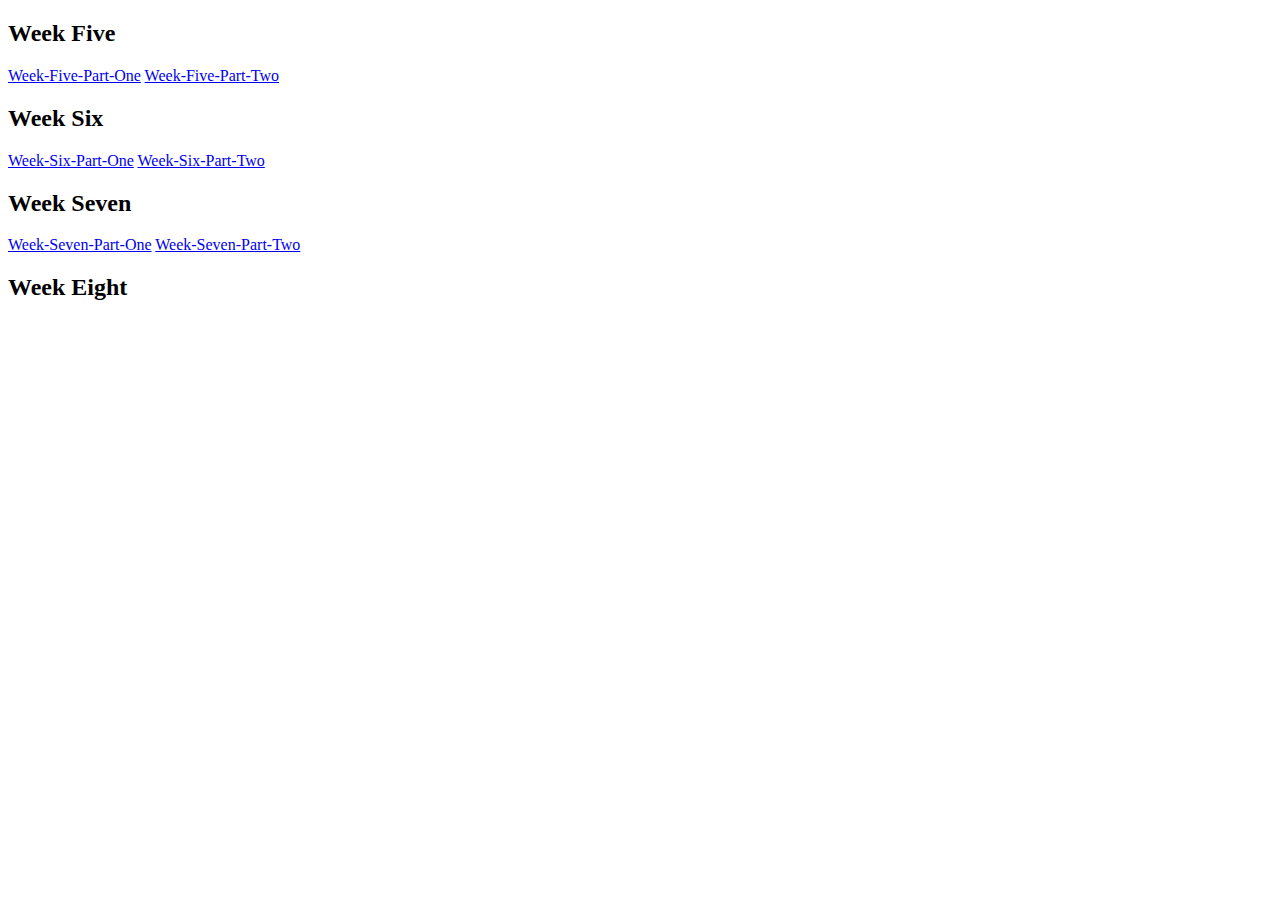
<file: index.html>
<!DOCTYPE html>
<html lang="en">
  <head>
    <meta charset="UTF-8" />
    <meta name="viewport" content="width=device-width, initial-scale=1.0" />
    <title>Wee-Two-IEEE</title>
  </head>
  <body>
    <h2>Week Five</h2>
    <a href="./weekFive/index5_1.html">Week-Five-Part-One</a>
    <a href="./weekFive/index5_2.html">Week-Five-Part-Two</a>
    <h2>Week Six</h2>
    <a href="./weekSix/index6_1.html">Week-Six-Part-One</a>
    <a href="./weekSix/index6_2.html">Week-Six-Part-Two</a>
    <h2>Week Seven</h2>
    <a href="./weekSeven/index7_1.html">Week-Seven-Part-One</a>
    <a href="./weekSeven/index7_2.html">Week-Seven-Part-Two</a>
    <h2>Week Eight</h2>
</body>
</html>
</file>
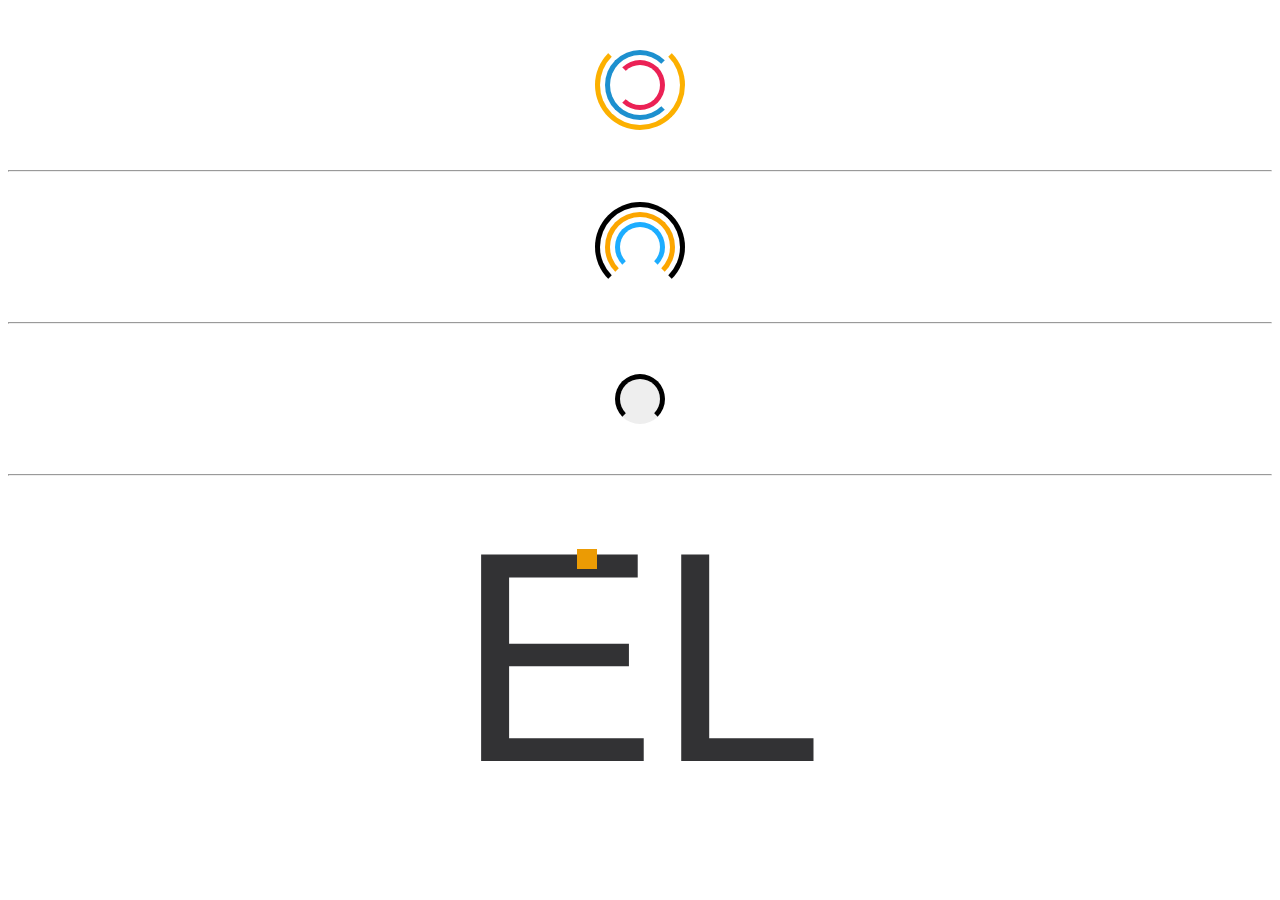
<file: weekEight/index8_1.html>
<!-- تكليفات CSS الدروس من 74 إلى 77 -->
<!DOCTYPE html>
<html lang="en">
<head>
    <meta charset="UTF-8">
    <meta name="viewport" content="width=device-width, initial-scale=1.0" />
    <link rel="stylesheet" href="8_1.css">
    <title>Week-Eight-Part-One</title>
</head>
<body>
    <!-- التكليف 01 -->
    <div class="task-1"></div>
    <hr>
    <!-- التكليف 02 -->
    <div class="task-2"></div>
    <hr>
    <!-- التكليف 03 -->
    <span class="task-3"></span>
    <hr>
    <!-- التكليف 04 -->
    <div class="task-4">EL</div>
</body>
</html>
</file>
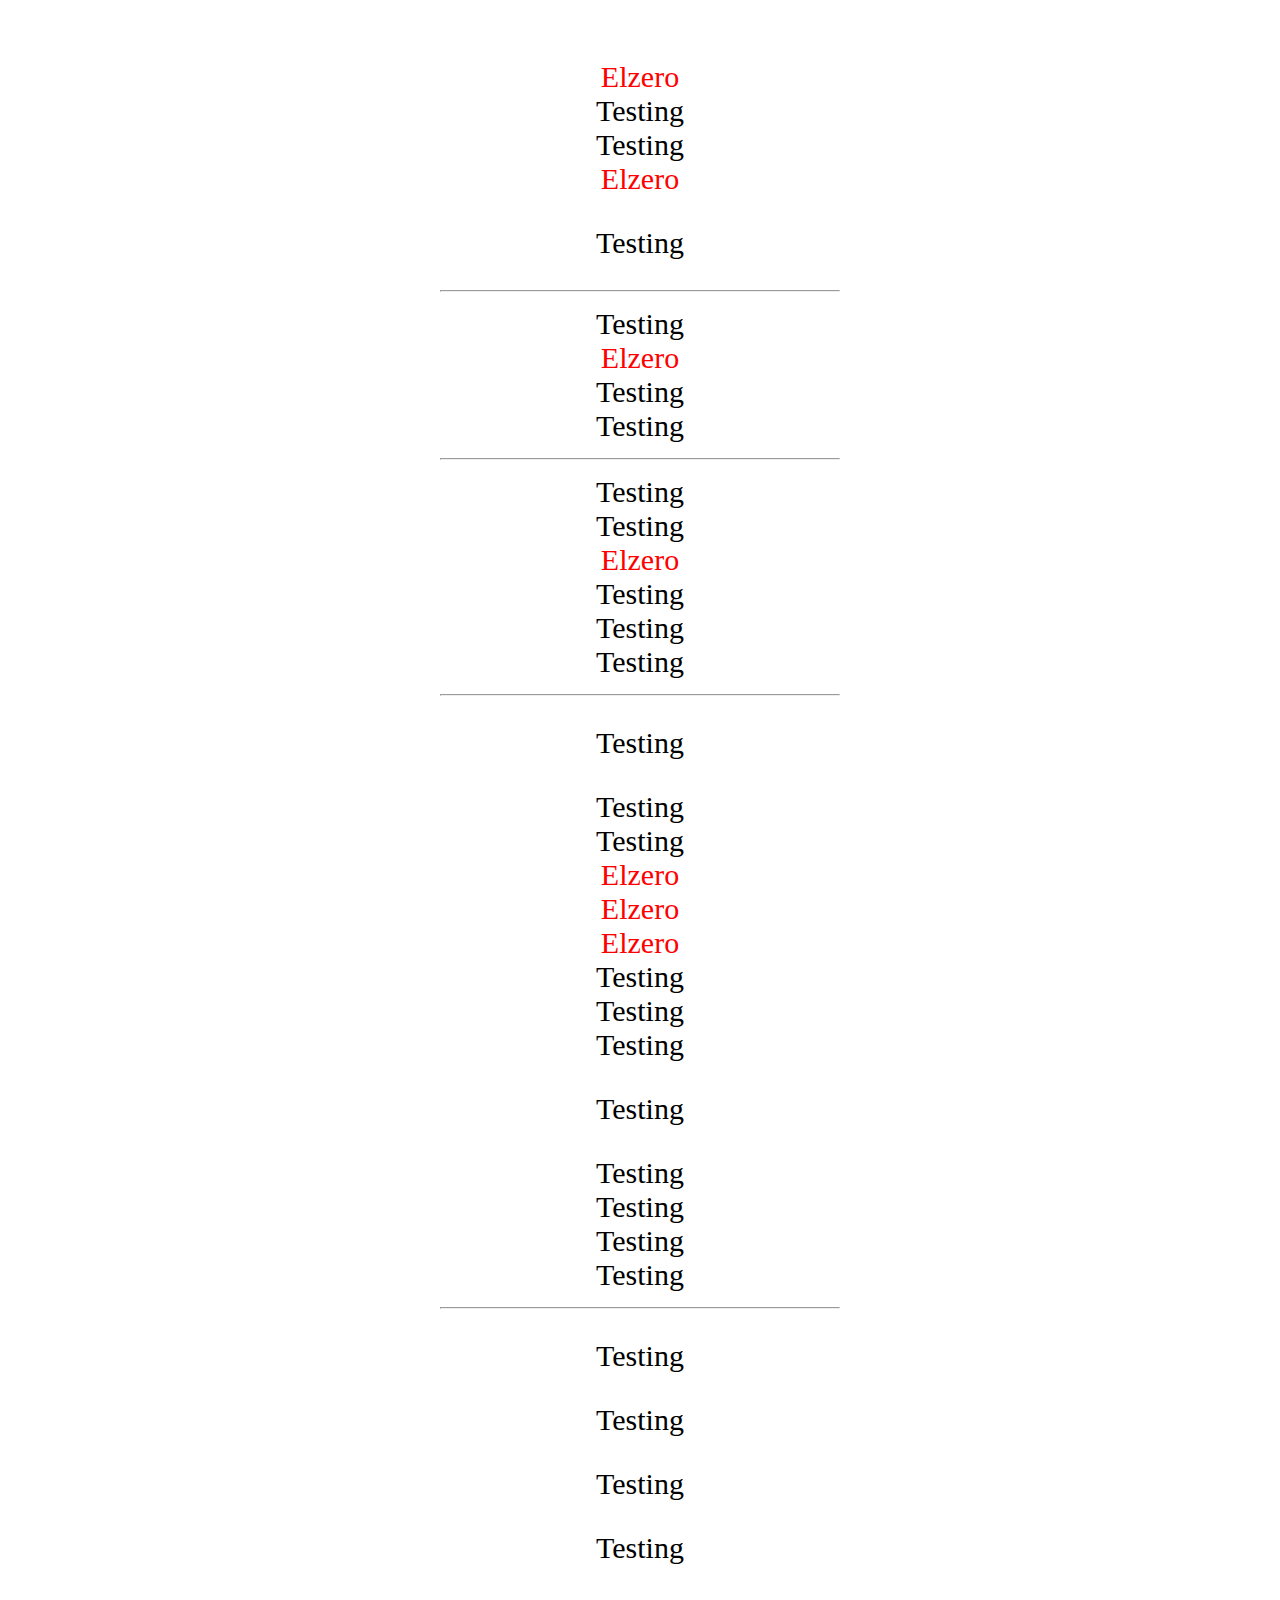
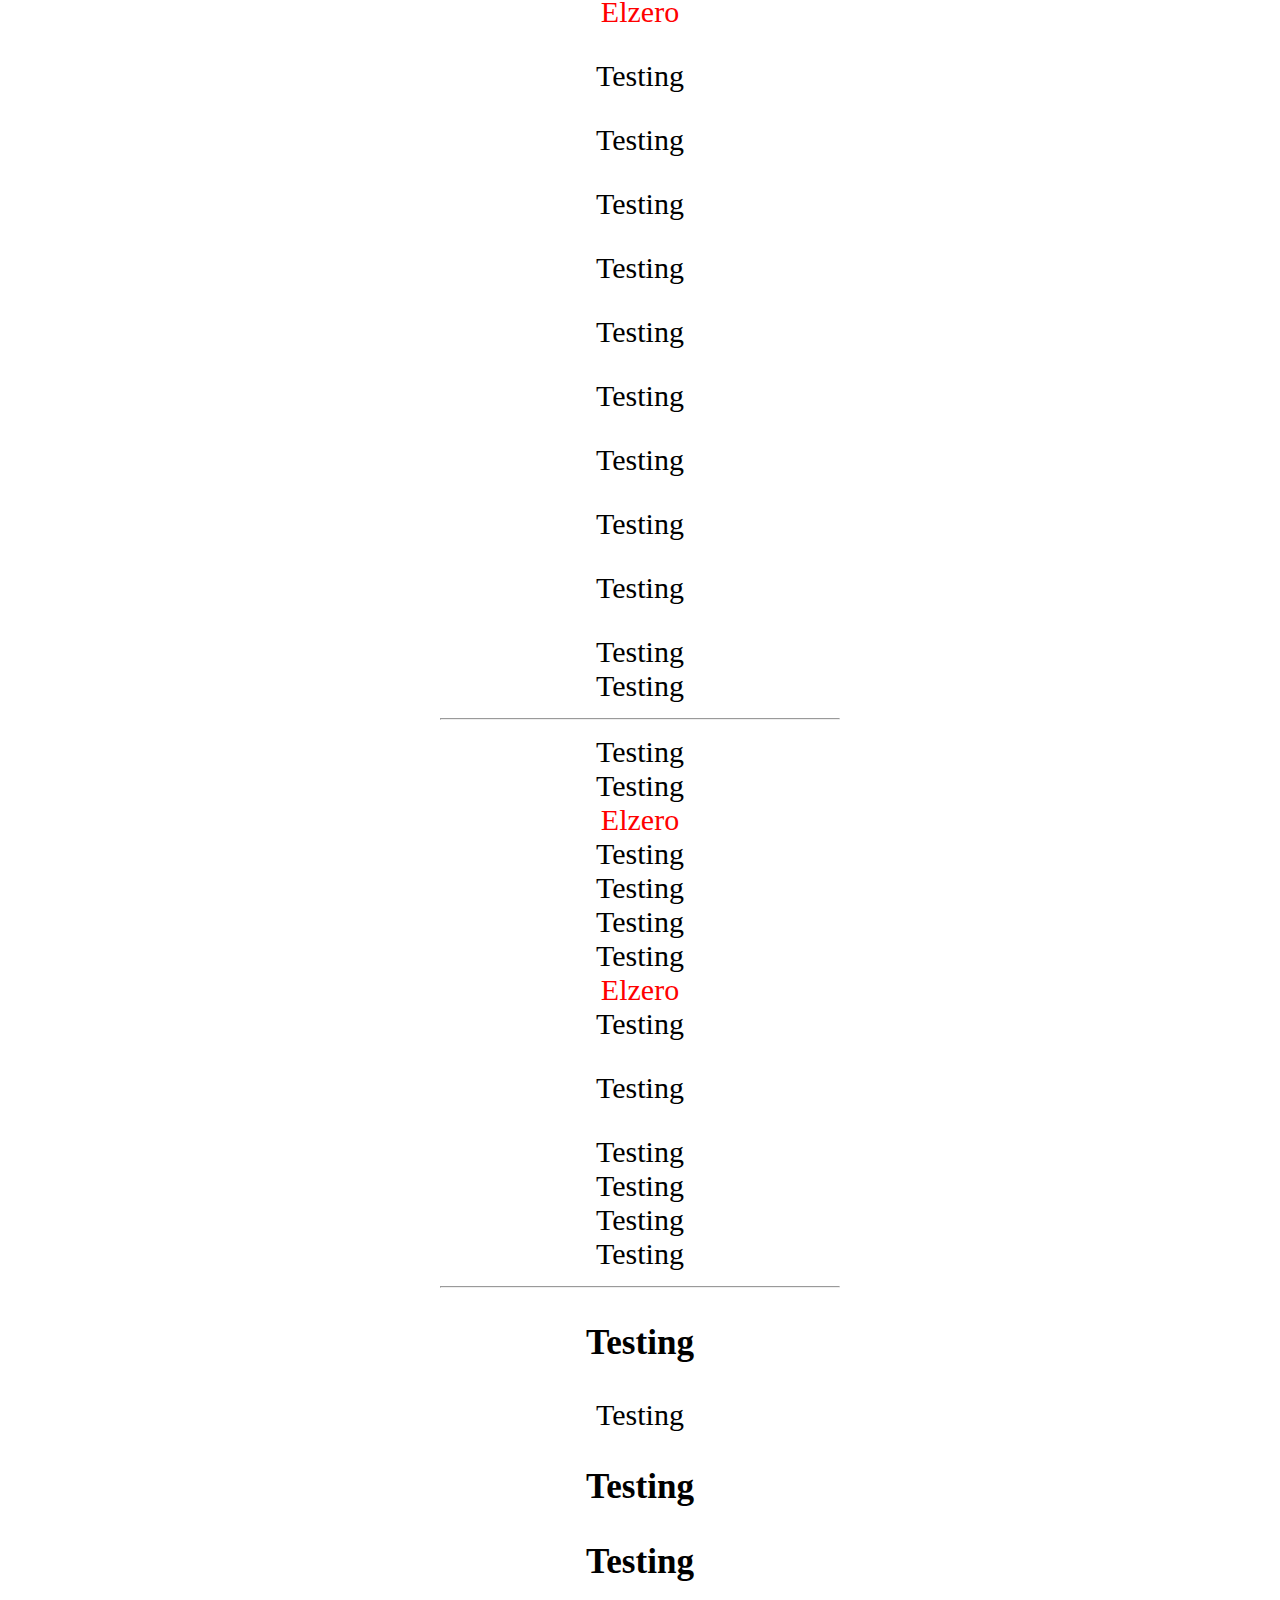
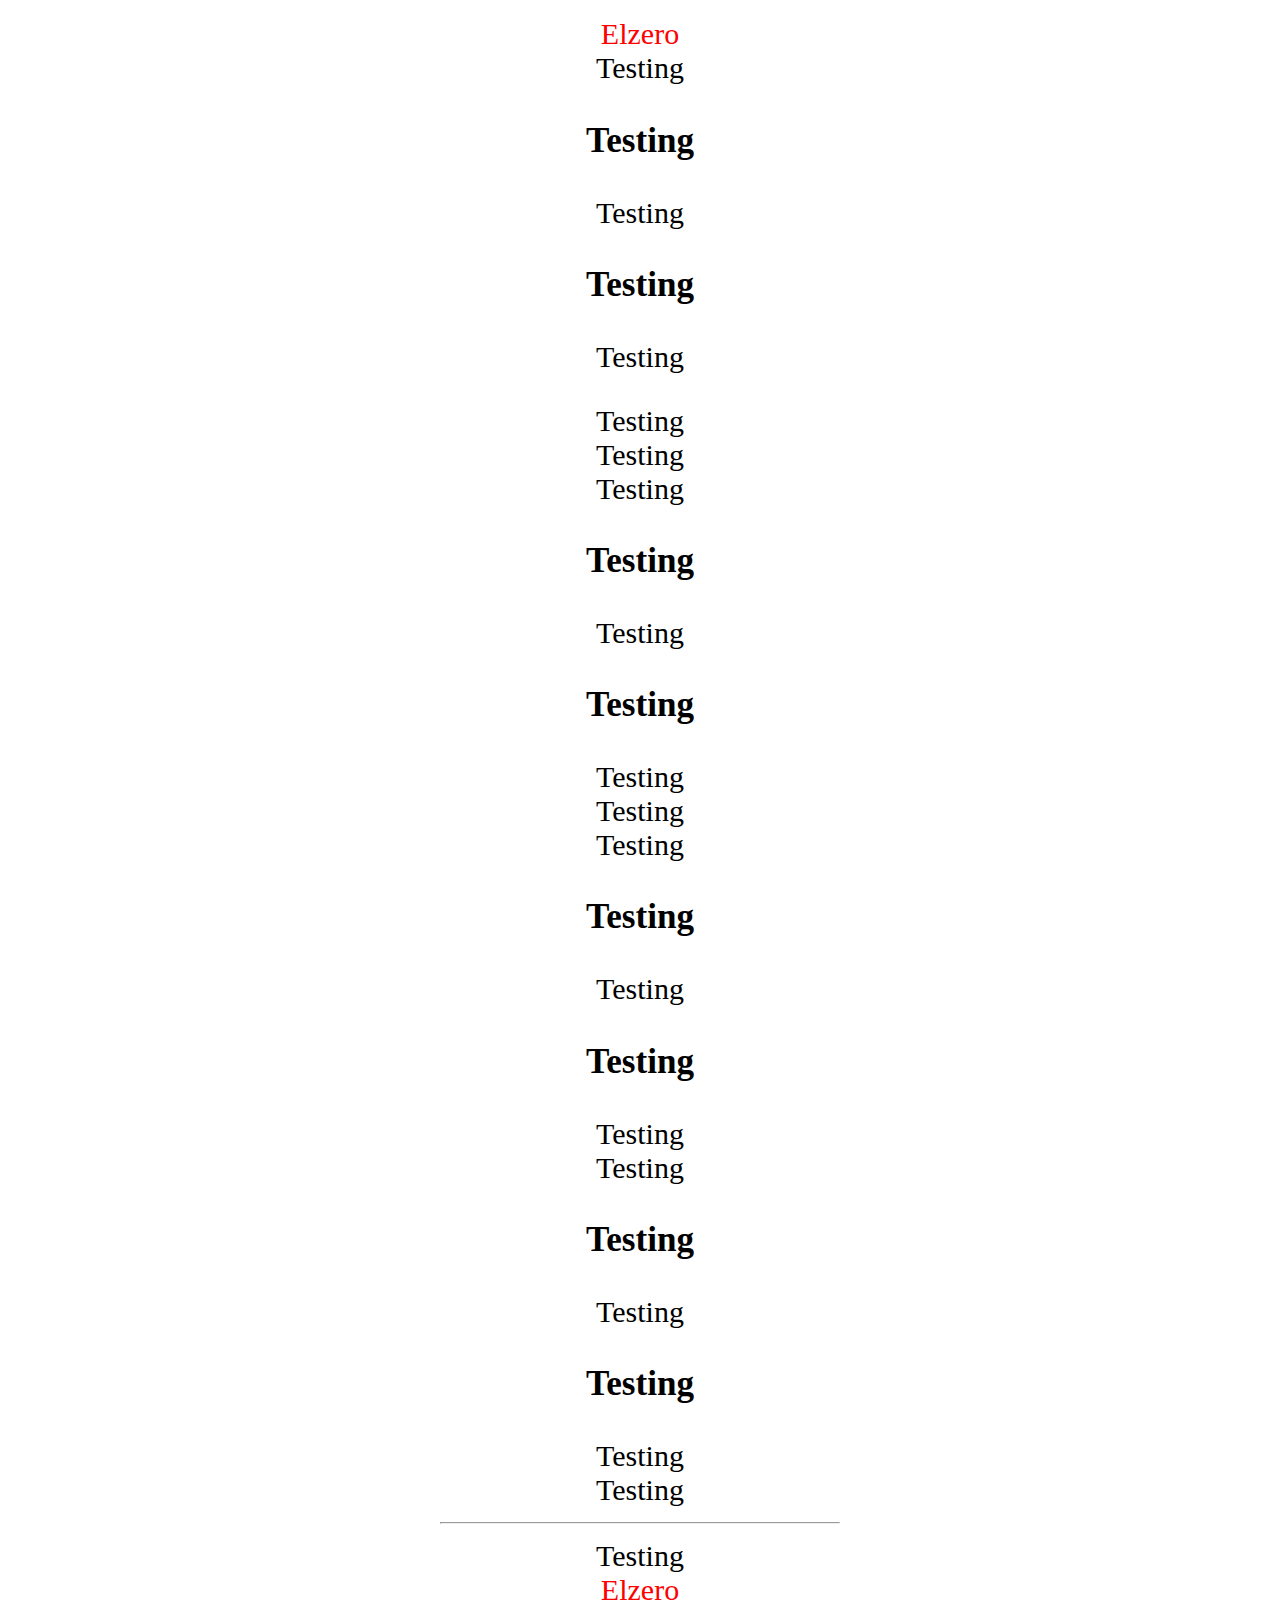
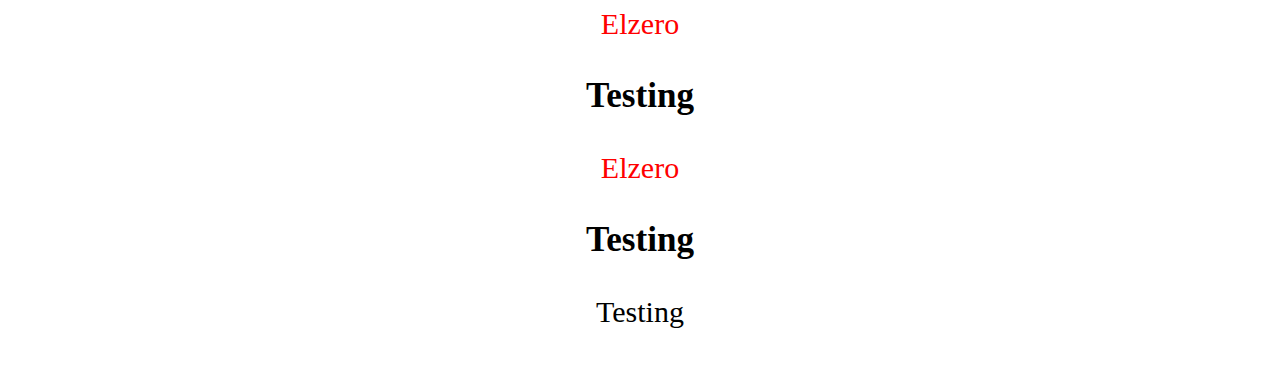
<file: weekEight/index8_2.html>
<!-- تكليفات CSS الدروس من 78 إلى 82 -->
<!DOCTYPE html>
<html lang="en">
  <head>
    <meta charset="UTF-8" />
    <meta name="viewport" content="width=device-width, initial-scale=1.0" />
    <link rel="stylesheet" href="8_2.css" />
    <title>Week-Eight-Part-Two</title>
  </head>

  <body>
    <!-- التكليف 01 -->
    <div class="main red">Elzero</div>
    <div class="main">Testing</div>
    <div class="red">Testing</div>
    <div class="main red">Elzero</div>
    <p class="main red">Testing</p>
    <hr />
    <!-- التكليف 02 -->
    <div class="parent">
      <div class="child">Testing</div>
      <div class="child">Elzero</div>
    </div>
    <div class="parent">
      <div>
        <div class="child">Testing</div>
      </div>
    </div>
    <div class="child">Testing</div>
    <hr />
    <!-- التكليف 03 -->
    <div class="parent">
      <div class="baby">Testing</div>
      <div class="baby">Testing</div>
    </div>
    <div class="parent">
      <div class="baby">Elzero</div>
    </div>
    <div class="parent">
      <div>
        <div>Testing</div>
      </div>
      <div class="baby">Testing</div>
    </div>
    <div class="baby">Testing</div>
    <hr />
    <!-- التكليف 04 -->
    <div class="task-4">
      <p>Testing</p>
      <div>Testing</div>
      <div>Testing</div>
      <div title="Elzero">Elzero</div>
      <div title="Hello">Elzero</div>
      <div title="HTML">Elzero</div>
      <div>Testing</div>
      <div class="no-need" title="Elzero">Testing</div>
      <div class="parent">
        <div>Testing</div>
        <p>Testing</p>
        <div>Testing</div>
        <div title="Elzero">Testing</div>
        <div>Testing</div>
        <div title="Elzero">Testing</div>
      </div>
    </div>
    <hr />
    <!-- التكليف 05 -->
    <div class="task-5">
      <div>
        <p>Testing</p>
        <div title="Elzero">Testing</div>
        <p>Testing</p>
      </div>
      <div>
        <p>Testing</p>
        <div title="Elzero">Elzero</div>
      </div>
      <div class="no-need">
        <p>Testing</p>
        <div title="Elzero">Testing</div>
      </div>
      <div>
        <p>Testing</p>
        <p>Testing</p>
        <div class="no-need" title="Elzero">Testing</div>
      </div>
      <div>
        <p title="Elzero">Testing</p>
        <p title="Elzero">Testing</p>
        <div>Testing</div>
      </div>
      <div>
        <p>Testing</p>
        <div>Testing</div>
        <div>Testing</div>
      </div>
    </div>
    <hr />
    <!-- التكليف 06 -->
    <div class="task-6">
      <div>
        <div>Testing</div>
        <div>Testing</div>
        <div>Elzero</div>
        <div>Testing</div>
      </div>
      <div>
        <div>Testing</div>
        <div>Testing</div>
        <div>Testing</div>
        <div>Elzero</div>
        <div>Testing</div>
        <p>Testing</p>
      </div>
      <div class="no-need">
        <div>Testing</div>
        <div>Testing</div>
        <div>Testing</div>
        <div>Testing</div>
      </div>
    </div>
    <hr />
    <!-- التكليف 07 -->
    <div class="task-7">
      <div>
        <h3>Testing</h3>
        <div>Testing</div>
        <h3>Testing</h3>
        <h3>Testing</h3>
        <div>Elzero</div>
        <div>Testing</div>
      </div>
      <div>
        <h3>Testing</h3>
        <div>Testing</div>
        <h3>Testing</h3>
        <p>Testing</p>
        <div>Testing</div>
        <div>Testing</div>
      </div>
      <div>
        <div>Testing</div>
        <h3>Testing</h3>
        <div>Testing</div>
        <h3>Testing</h3>
        <div class="no-need">Testing</div>
        <div>Testing</div>
        <div>Testing</div>
      </div>
      <div class="no-need">
        <h3>Testing</h3>
        <div>Testing</div>
        <h3>Testing</h3>
        <div>Testing</div>
        <div>Testing</div>
      </div>
      <div class="no-need-2">
        <h3>Testing</h3>
        <div>Testing</div>
        <h3>Testing</h3>
        <div>Testing</div>
        <div>Testing</div>
      </div>
    </div>
    <hr />
    <!-- التكليف 08 -->
    <div class="task-8">
      <div>
        <div>Testing</div>
        <div>Elzero</div>
        <div>Elzero</div>
        <h3>Testing</h3>
        <p>Elzero</p>
        <h3>Testing</h3>
        <div>Testing</div>
      </div>
    </div>
  </body>
</html>
</file>
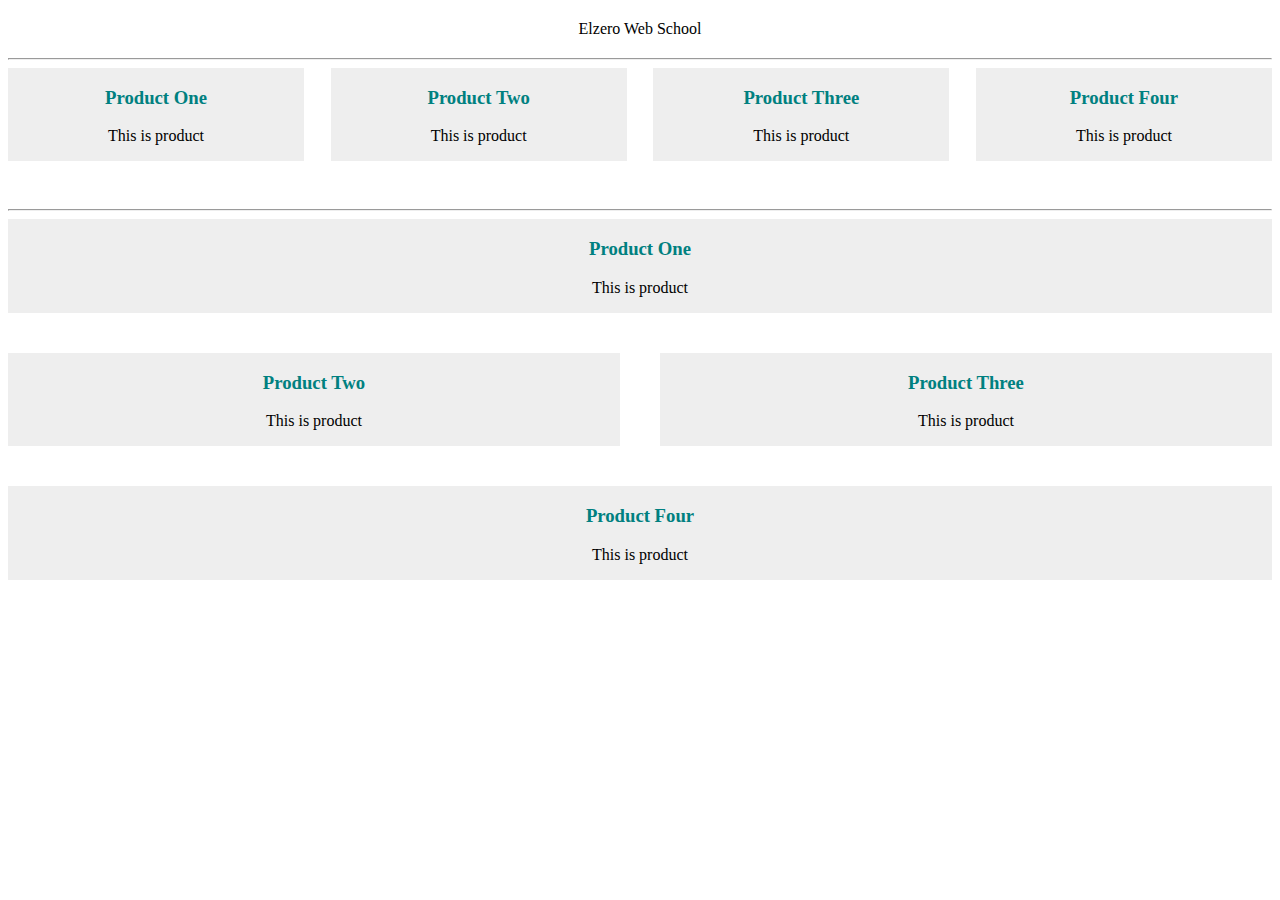
<file: weekEight/index8_3.html>
<!-- تكليفات CSS الدروس من 83 إلى 85 -->
<!DOCTYPE html>
<html lang="en">
  <head>
    <meta charset="UTF-8" />
    <meta name="viewport" content="width=device-width, initial-scale=1.0" />
    <link rel="stylesheet" href="8_3.css" />
    <title>Week-Eight-Part-Three</title>
  </head>

  <body>
    <!-- التكليف 01 -->
    <div class="asign-one">Elzero Web School</div>
    <hr />
    <!-- التكليف 02 -->
    <div class="assign two">
      <div>
        <h3>Product One</h3>
        <p>This is product</p>
      </div>
      <div>
        <h3>Product Two</h3>
        <p>This is product</p>
      </div>
      <div>
        <h3>Product Three</h3>
        <p>This is product</p>
      </div>
      <div>
        <h3>Product Four</h3>
        <p>This is product</p>
      </div>
    </div>
    <hr />
    <!-- التكليف 03 -->
    <div class="assign three">
      <div>
        <h3>Product One</h3>
        <p>This is product</p>
      </div>
      <div>
        <h3>Product Two</h3>
        <p>This is product</p>
      </div>
      <div>
        <h3>Product Three</h3>
        <p>This is product</p>
      </div>
      <div>
        <h3>Product Four</h3>
        <p>This is product</p>
      </div>
    </div>
  </body>
</html>
</file>
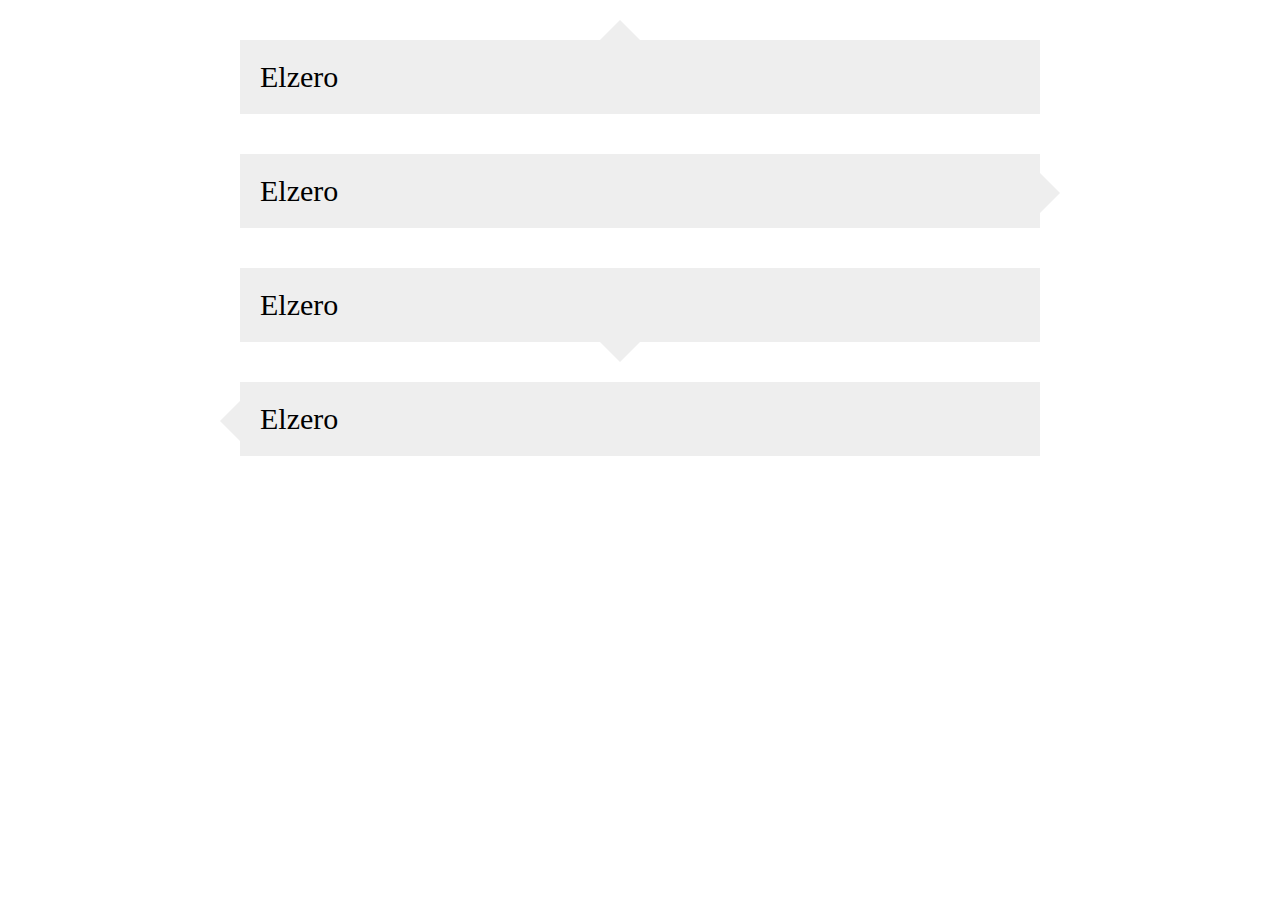
<file: weekEight/index8_4.html>
<!-- تكليفات CSS الدروس من 86 إلى 88 -->
<!DOCTYPE html>
<html lang="en">
  <head>
    <meta charset="UTF-8" />
    <meta name="viewport" content="width=device-width, initial-scale=1.0" />
    <link rel="stylesheet" href="8_4.css" />
    <title>Week-Eight-Part-Four</title>
  </head>

  <body>
    <!-- التكليف 02 -->
    <div class="arrow top">Elzero</div>
    <div class="arrow right">Elzero</div>
    <div class="arrow bottom">Elzero</div>
    <div class="arrow left">Elzero</div>
  </body>
</html>
</file>
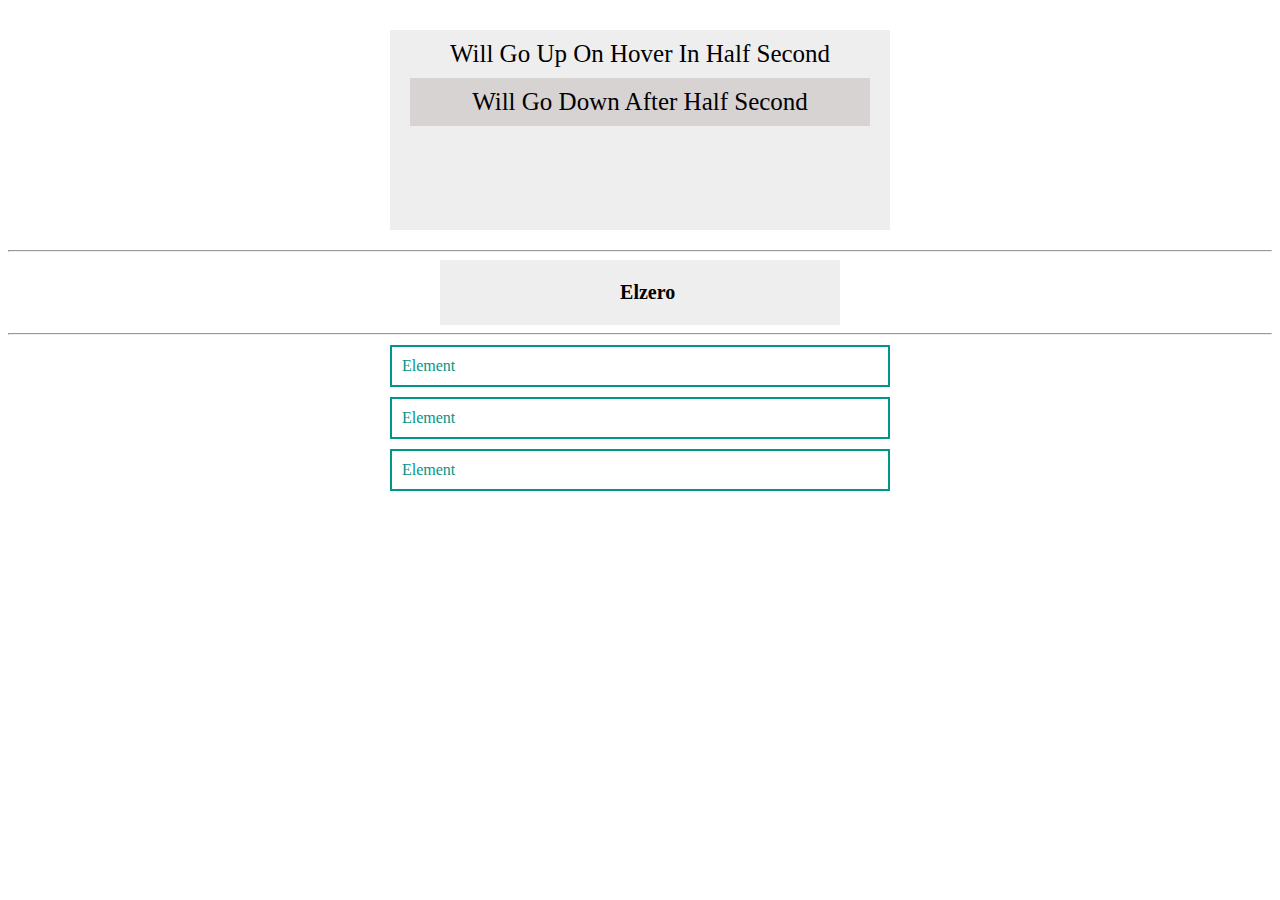
<file: weekFive/index5_1.html>
<!-- تكليفات CSS الدروس من 42 إلى 45 -->
<!DOCTYPE html>
<html lang="en">
  <head>
    <meta charset="UTF-8" />
    <meta name="viewport" content="width=device-width, initial-scale=1.0" />
    <link rel="stylesheet" href="5_1.css" />
    <title>Week-Five-Part-One</title>
  </head>
  <body>
    <!-- التكليف 01 -->
    <div class="parent">
      Will Go Up On Hover In Half Second
      <div class="child">Will Go Down After Half Second</div>
    </div>
    <hr />
    <!-- التكليف 02 -->
    <div
      class="Task"
      style="
        background-color: red;
        color: white;
        padding: 20px;
        border: 1px solid blue;
        font-size: 80px;
      "
    >
      Hello Div
    </div>
    <hr />
    <!-- التكليف 03 -->
    <div class="container">
      <div>Element</div>
      <div>Element</div>
      <div>Element</div>
    </div>
  </body>
</html>
</file>
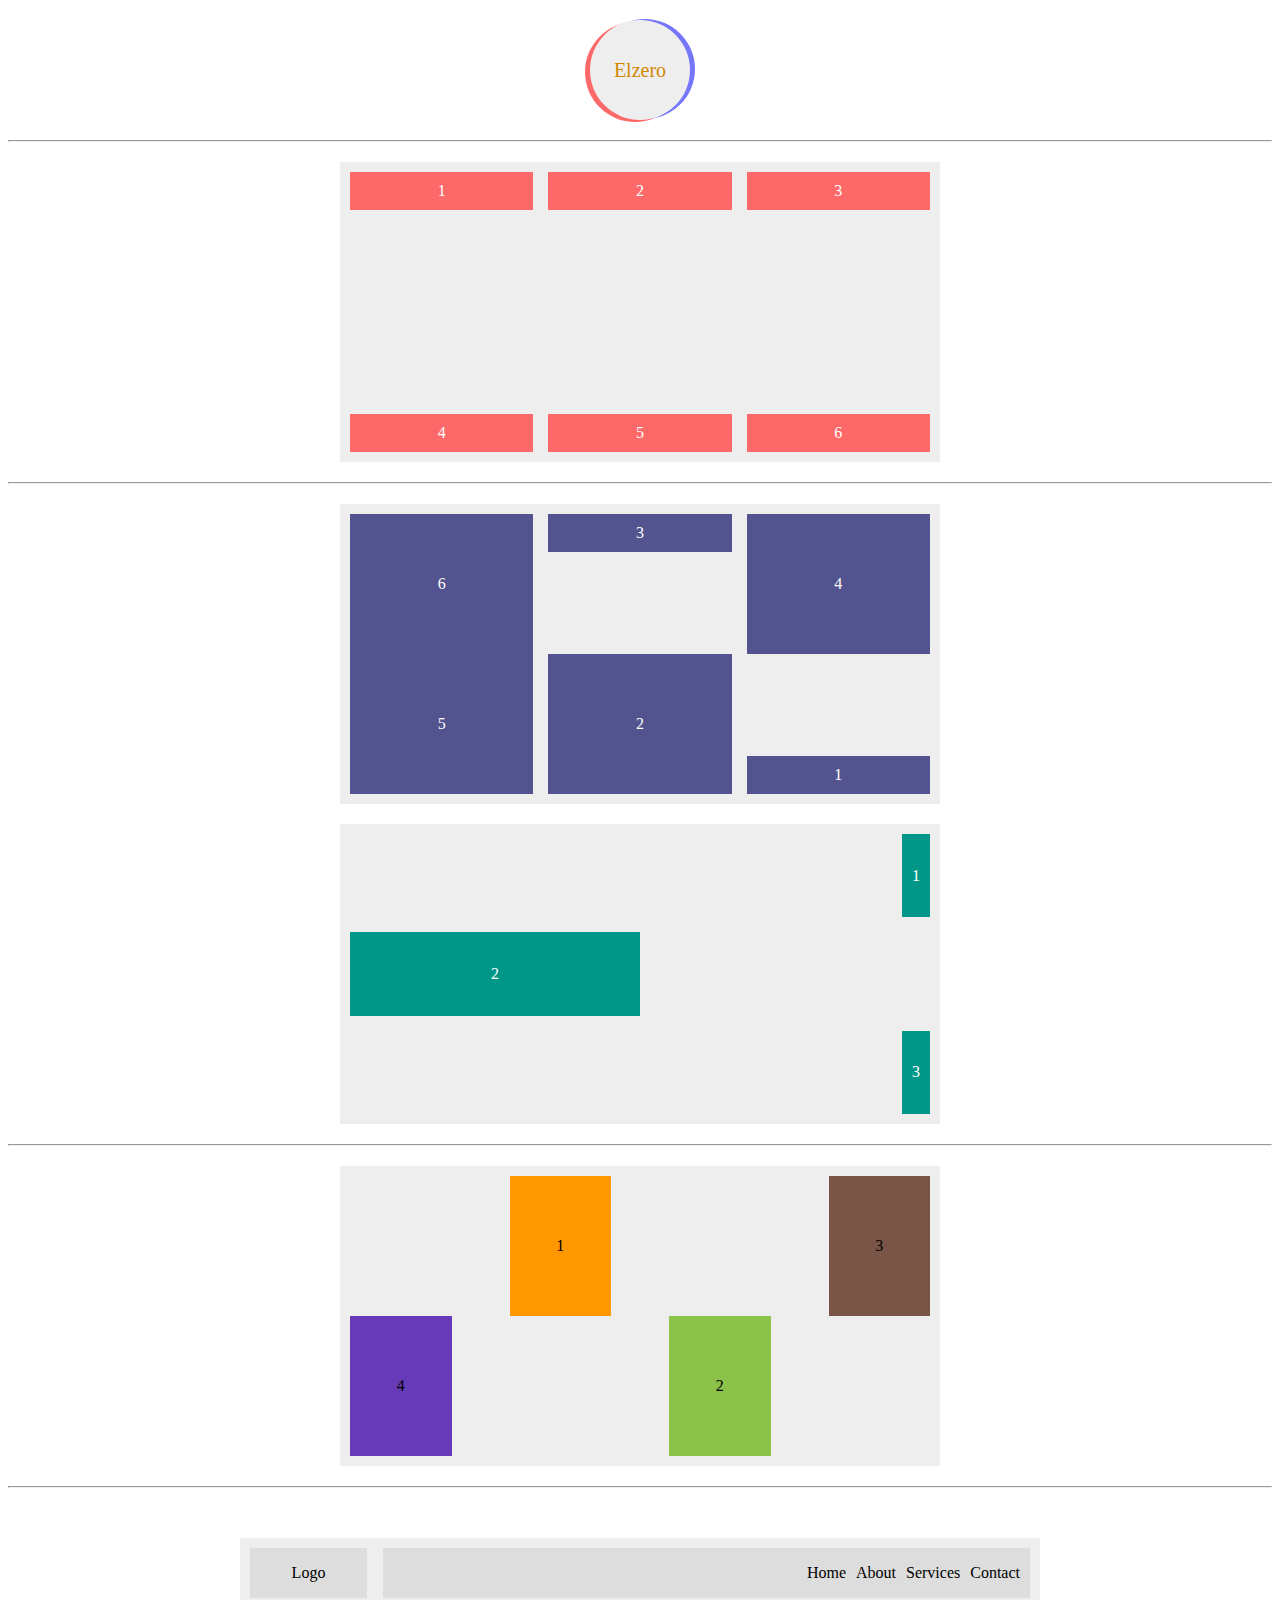
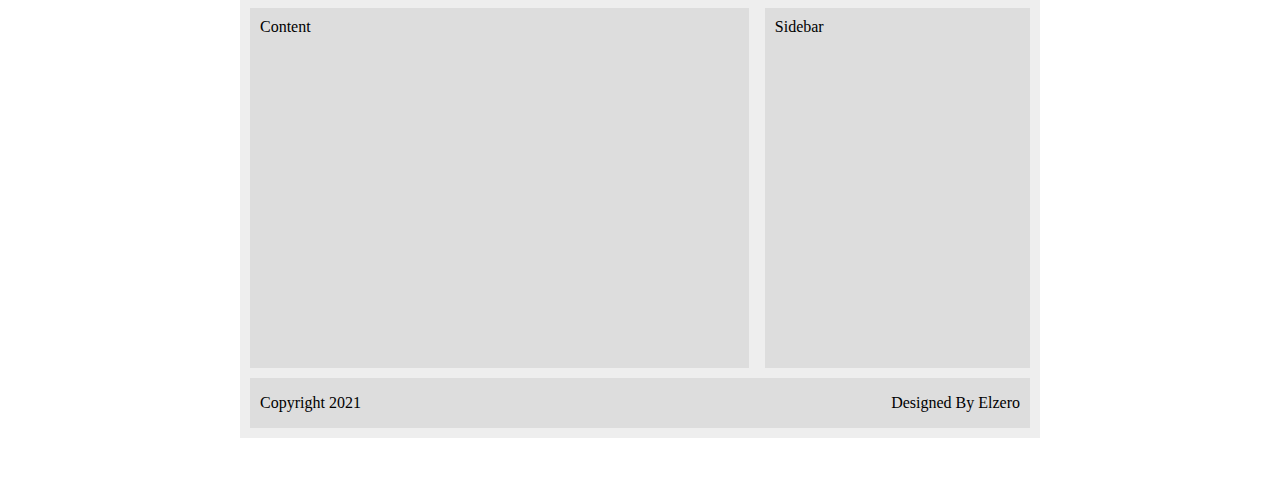
<file: weekFive/index5_2.html>
<!--تكليفات CSS الدروس من 46 إلى 53  -->
<!DOCTYPE html>
<html lang="en">
  <head>
    <meta charset="UTF-8" />
    <meta name="viewport" content="width=device-width, initial-scale=1.0" />
    <link rel="stylesheet" href="5_2.css" />
    <title>Week-Five-Part-Two</title>
  </head>
  <body>
    <!-- التكليف 01 -->
    <div class="parent1">Elzero</div>
    <hr />
    <!-- التكليف 02 -->
    <div class="parent2">
      <div>1</div>
      <div>2</div>
      <div>3</div>
      <div>4</div>
      <div>5</div>
      <div>6</div>
    </div>
    <hr />
    <!-- التكليف 03 -->
    <div class="parent3">
      <div class="one">1</div>
      <div class="two">2</div>
      <div class="three">3</div>
      <div class="four">4</div>
      <div class="five">5</div>
      <div class="six">6</div>
    </div>
    <!-- التكليف 04 -->
    <div class="parent4">
      <div class="one-1">1</div>
      <div class="two-2">2</div>
      <div class="three-3">3</div>
    </div>
    <hr />
    <!-- التكليف 05 -->
    <div class="parent5">
      <div class="one1">1</div>
      <div class="two2">2</div>
      <div class="three3">3</div>
      <div class="four4">4</div>
    </div>
    <hr />
    <!-- التكليف 06 -->
    <div class="page">
      <div class="header">
        <div class="logo">Logo</div>
        <ul class="links">
          <li>Home</li>
          <li>About</li>
          <li>Services</li>
          <li>Contact</li>
        </ul>
      </div>
      <div class="main-area">
        <div class="content">Content</div>
        <div class="sidebar">Sidebar</div>
      </div>
      <div class="footer">
        <div class="copyright">Copyright 2021</div>
        <div class="design">Designed By Elzero</div>
      </div>
    </div>
  </body>
</html>
</file>
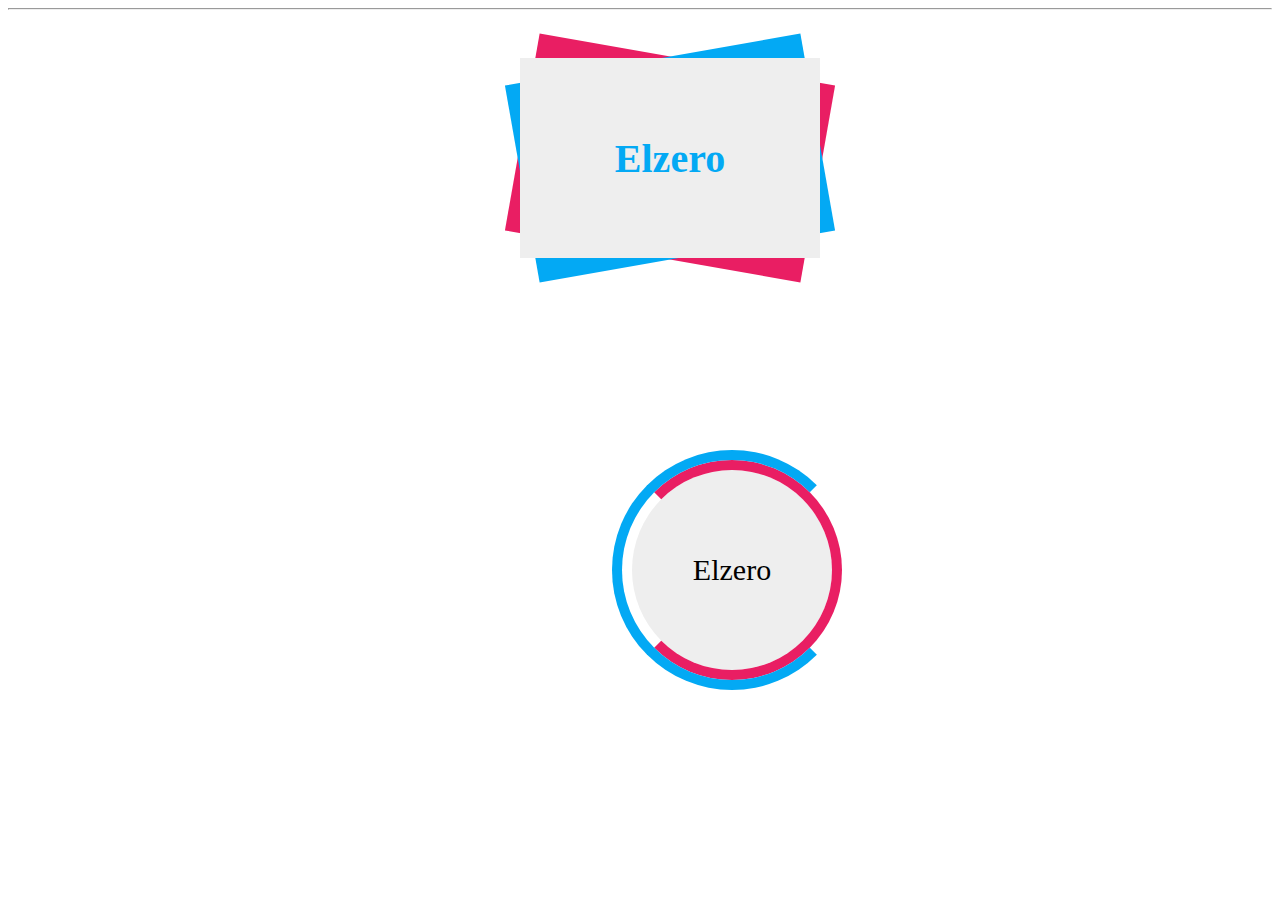
<file: weekSeven/index7_1.html>
<!-- تكليفات CSS الدروس من 65 إلى 67 -->
<!DOCTYPE html>
<html lang="en">
  <head>
    <meta charset="UTF-8" />
    <meta name="viewport" content="width=device-width, initial-scale=1.0" />
    <link rel="stylesheet" href="7_1.css" />
    <title>Week-Seven-Part-One</title>
  </head>
  <body>
    <!-- التكليف 01 -->
    <div class="ass-1">
      <div class="pink"></div>
      <div class="blue"></div>
      <div class="elzero">Elzero</div>
    </div>
    <hr />
    <!-- التكليف 02 -->
    <div class="task">Elzero</div>
  </body>
</html>
</file>
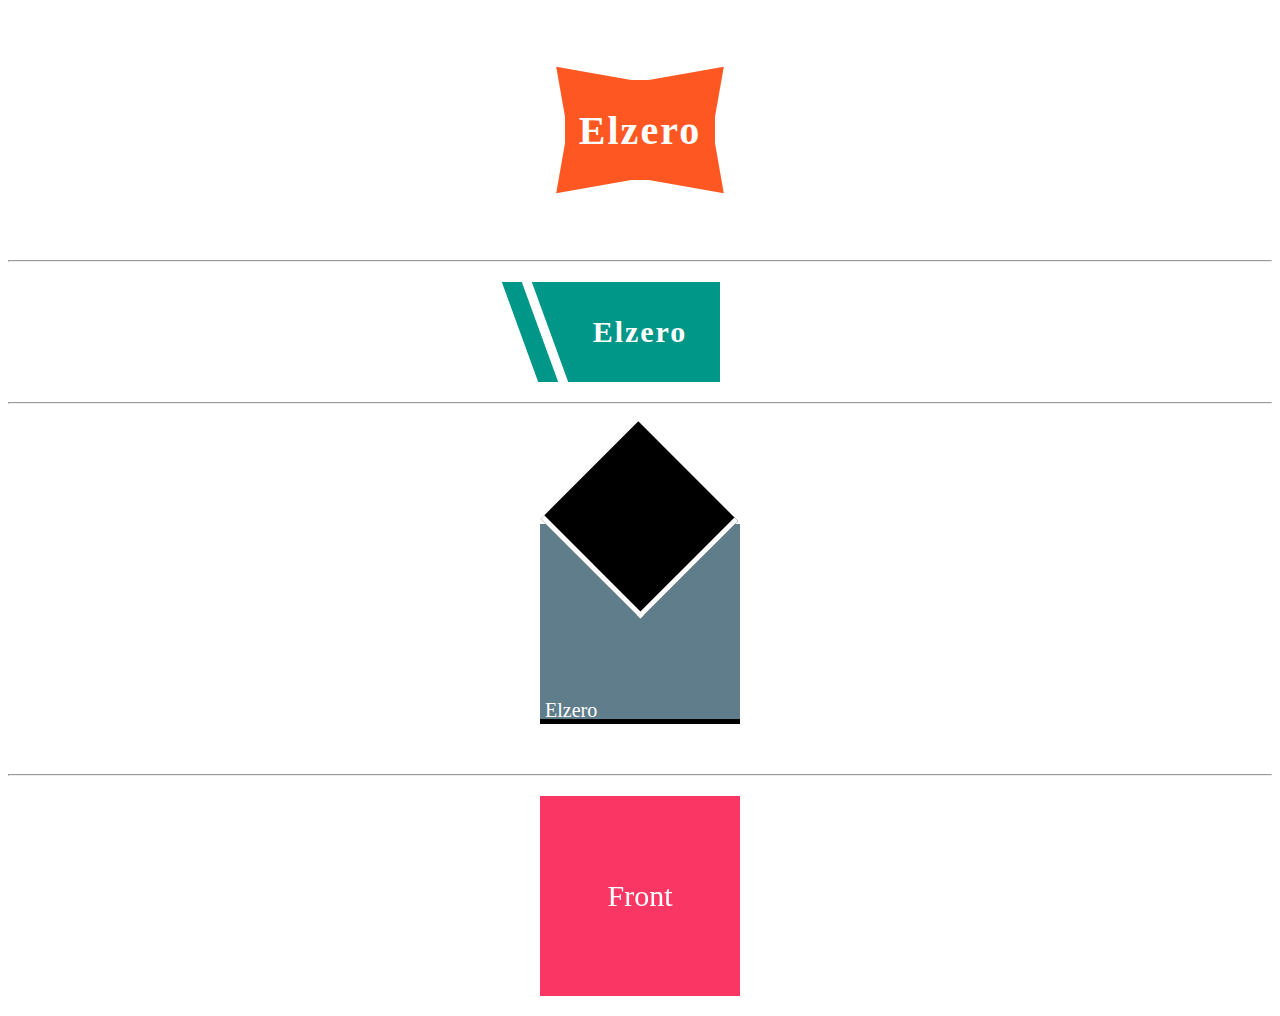
<file: weekSeven/index7_2.html>
<!-- تكليفات CSS الدروس من 68 إلى 73 -->
<!DOCTYPE html>
<html lang="en">
  <head>
    <meta charset="UTF-8" />
    <meta name="viewport" content="width=device-width, initial-scale=1.0" />
    <link rel="stylesheet" href="7_2.css" />
    <title>Week-even-Part-Two</title>
  </head>
  <body>
    <!-- التكليف 01 -->
    <div class="ass-1">
      <h1>Elzero</h1>
    </div>
    <hr>
    <!-- التكليف 02-->
    <h1>
      Elzero
      <p></p>
    </h1>
    <hr />
    <!-- التكليف 04 -->
    <div class="one"></div>
    <hr />
    <!-- التكليف 05 -->
    <div class="two"></div>
  </body>
</html>
</file>
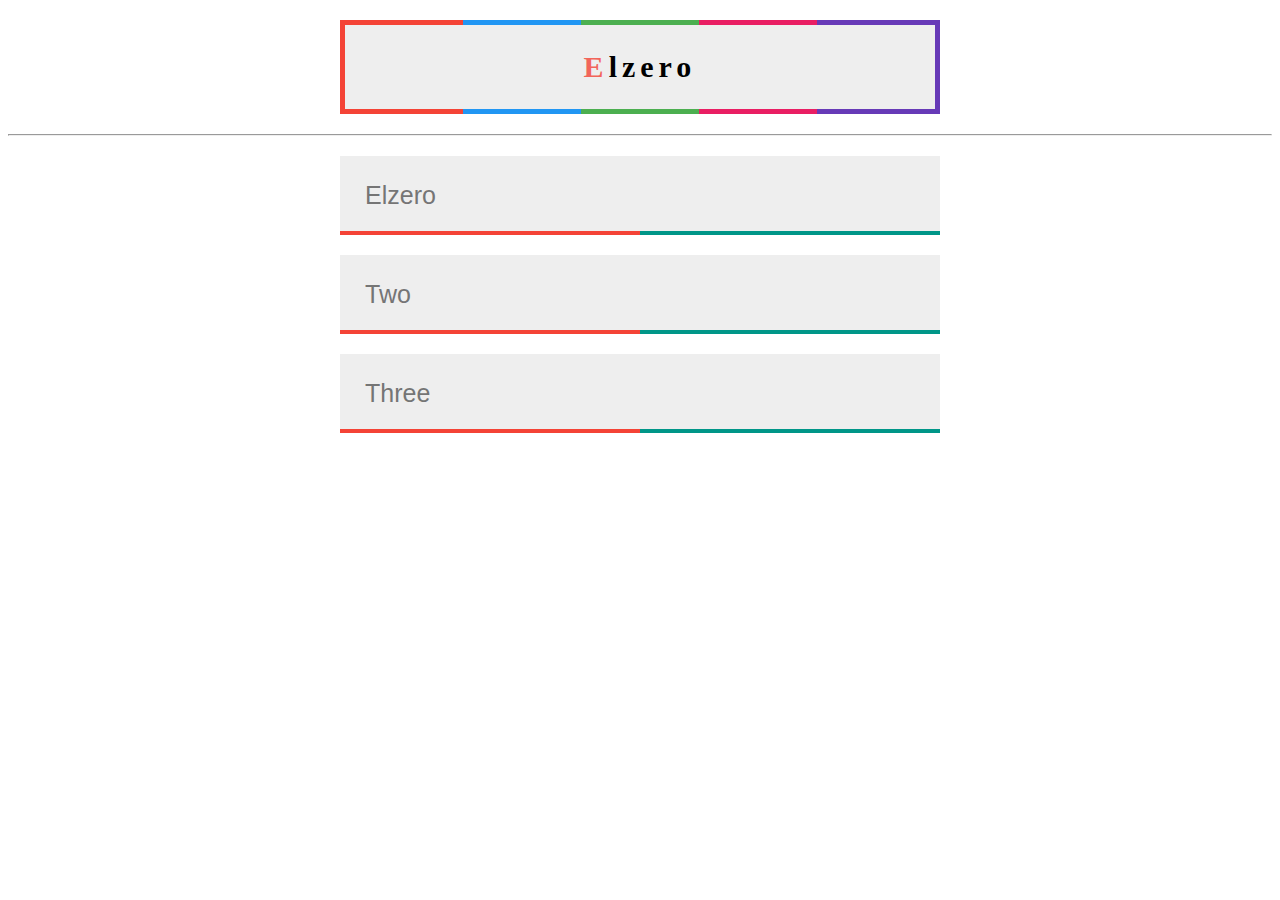
<file: weekSix/index6_1.html>
<!--تكليفات CSS الدروس من 54 إلى 56  -->
<!DOCTYPE html>
<html lang="en">
  <head>
    <meta charset="UTF-8" />
    <meta name="viewport" content="width=device-width, initial-scale=1.0" />
    <link rel="stylesheet" href="6_1.css" />
    <title>Week-Six-Part-One</title>
  </head>
  <body>
    <!-- التكليف 01 -->
    <div class="elzero">Elzero</div>
    <hr />
    <!-- التكليف 02 -->
    <div class="parent">
      <div><input type="text" name="text" placeholder="Elzero" /></div>
      <div><input type="text" name="text" placeholder="Two" /></div>
      <div><input type="text" name="text" placeholder="Three" /></div>
    </div>
  </body>
</html>
</file>
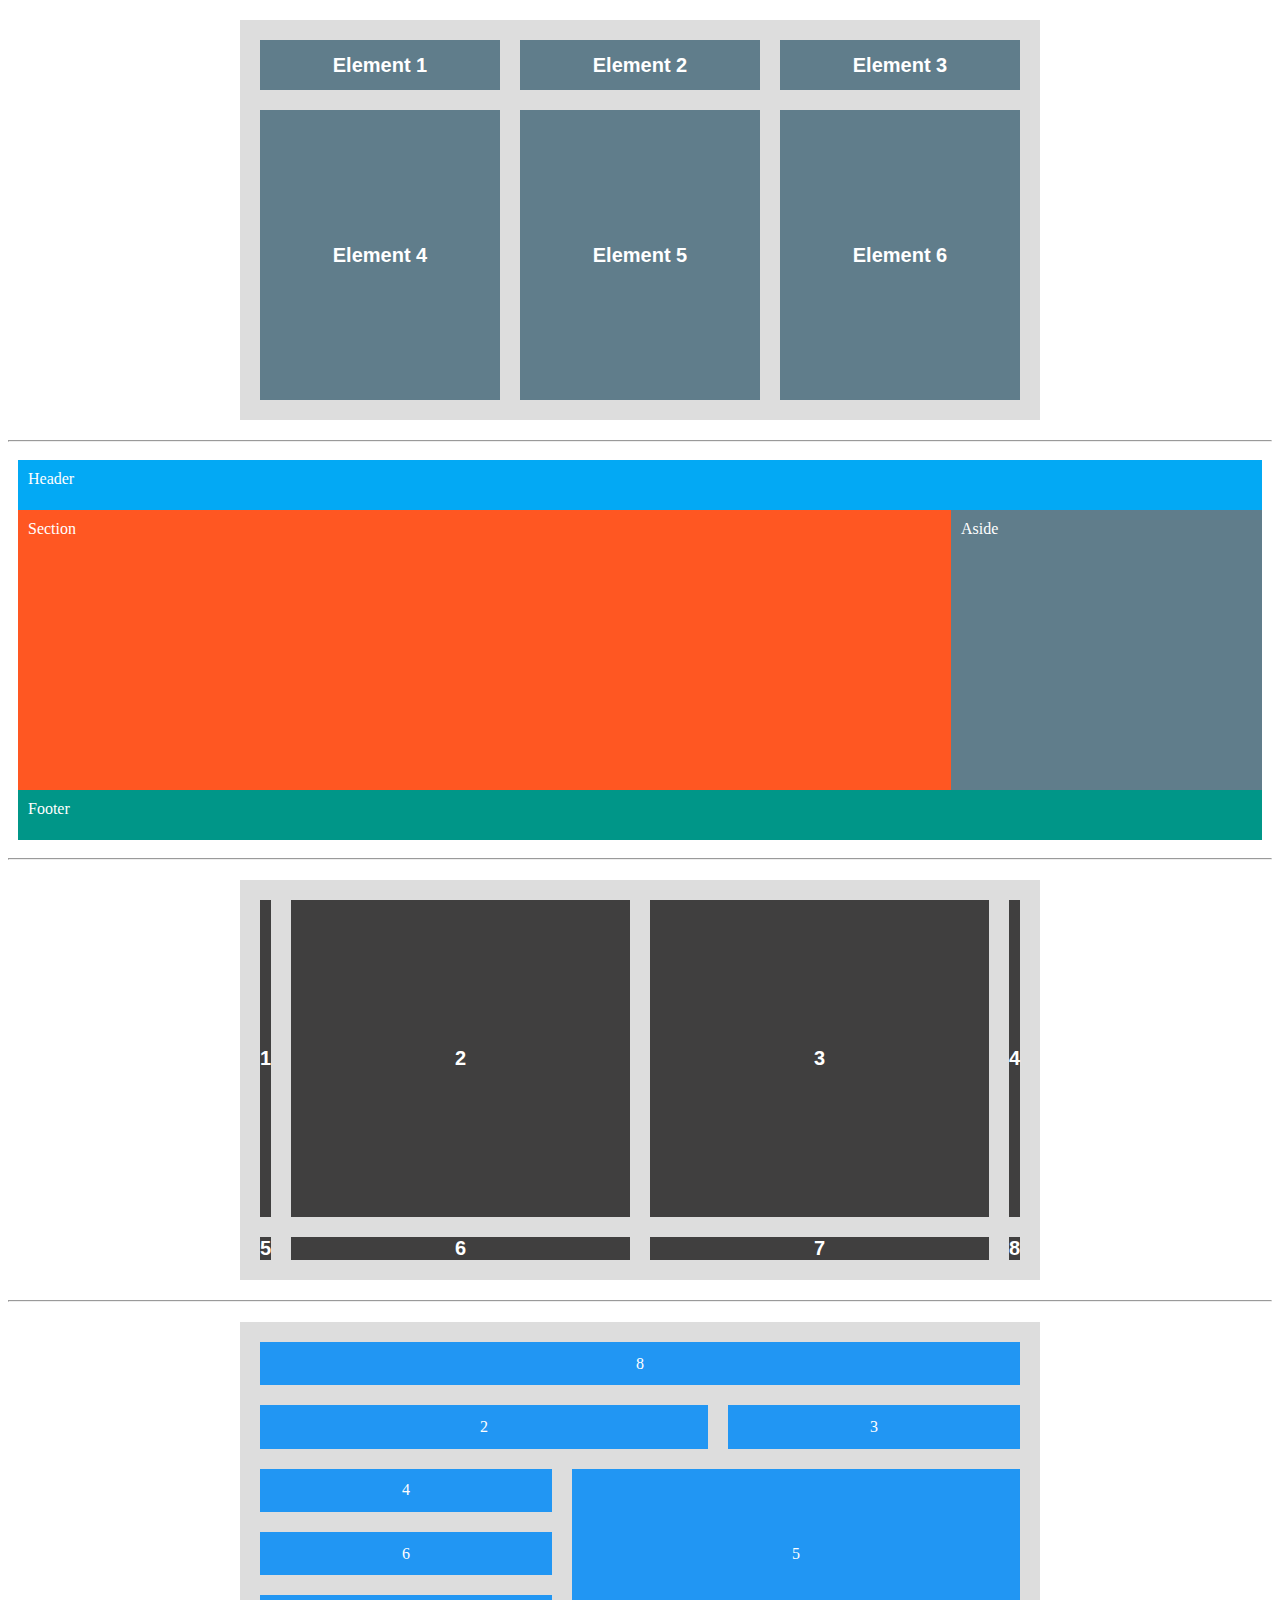
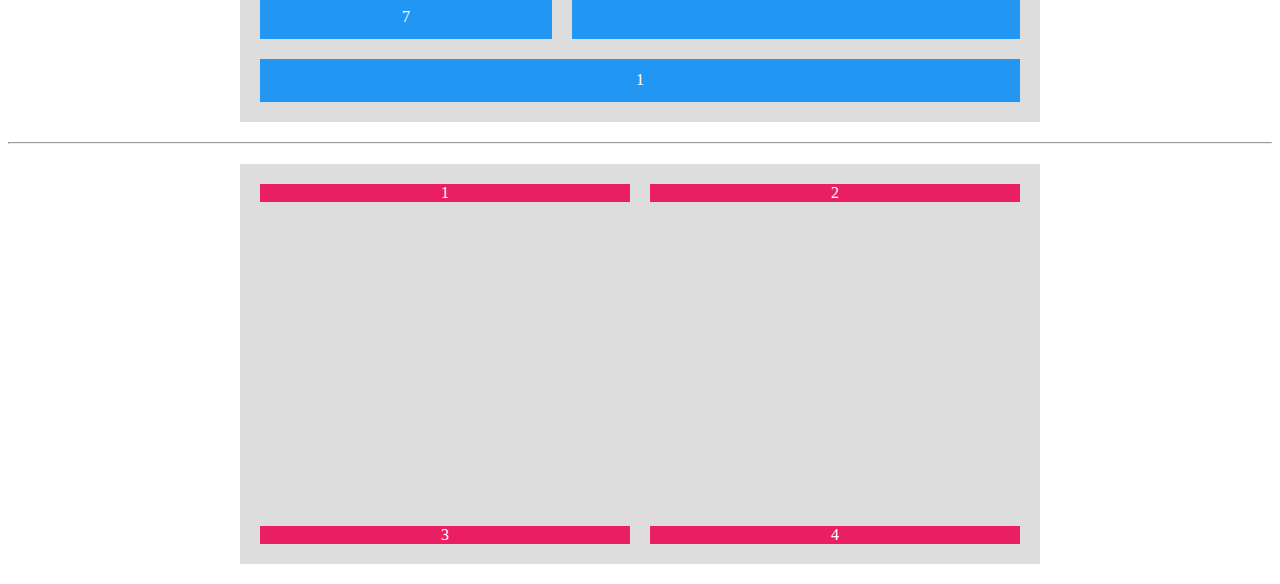
<file: weekSix/index6_2.html>
<!-- تكليفات CSS الدروس من 57 إلى 64 -->
<!DOCTYPE html>
<html lang="en">
  <head>
    <meta charset="UTF-8" />
    <meta name="viewport" content="width=device-width, initial-scale=1.0" />
    <link rel="stylesheet" href="6_2.css" />
    <title>Week-Six-Part-Two</title>
  </head>
  <body>
    <!--  التكليف 01-->
    <div class="grid">
      <div></div>
      <div></div>
      <div></div>
      <div></div>
      <div></div>
      <div></div>
    </div>
    <hr />
    <!--  التكليف 02-->
    <div class="layout">
      <header></header>
      <section></section>
      <aside></aside>
      <footer></footer>
    </div>
    <hr />
    <!--  التكليف 03-->
    <div class="grid2">
      <div>1</div>
      <div>2</div>
      <div>3</div>
      <div>4</div>
      <div>5</div>
      <div>6</div>
      <div>7</div>
      <div>8</div>
    </div>
    <hr />
    <!--  التكليف 04-->
    <div class="grid3">
      <div class="one">1</div>
      <div class="two">2</div>
      <div class="three">3</div>
      <div class="four">4</div>
      <div class="five">5</div>
      <div class="six">6</div>
      <div class="seven">7</div>
      <div class="eight">8</div>
    </div>
    <hr />
    <!--  التكليف 05-->
    <div class="sec">
      <div>1</div>
      <div>2</div>
      <div>3</div>
      <div>4</div>
    </div>
  </body>
</html>
</file>
<file: weekEight/8_1.css>
/* تكليفات CSS الدروس من 74 إلى 77 */
* {
    box-sizing: border-box;
}
/* التكليف 01 */
.task-1 {
    width: 50px;
    height: 50px;
    margin: 60px auto;
    border-radius: 50%;
    -webkit-border-radius: 50%;
    -moz-border-radius: 50%;
    -ms-border-radius: 50%;
    -o-border-radius: 50%;
    border: 5px solid #eb2155;
    border-left-color: transparent;
    position: relative;
    display: flex;
    justify-content: center;
    align-items: center;
    animation-name: rotate;
    animation-duration: 1s;
    animation-iteration-count: infinite;
    animation-timing-function: linear;
}

.task-1::before {
    position: absolute;
    content: "";
    width: 60px;
    height: 60px;
    border-radius: 50%;
    -webkit-border-radius: 50%;
    -moz-border-radius: 50%;
    -ms-border-radius: 50%;
    -o-border-radius: 50%;
    border: 5px solid #1d90cf;
    border-right-color: transparent;
}

.task-1::after {
    position: absolute;
    content: "";
    width: 80px;
    height: 80px;
    border-radius: 50%;
    -webkit-border-radius: 50%;
    -moz-border-radius: 50%;
    -ms-border-radius: 50%;
    -o-border-radius: 50%;
    border: 5px solid #fcb000;
    border-top-color: transparent;
}

.task-1:hover {
    animation-play-state: paused;
}

@keyframes rotate {
    to {
        transform: rotate(360deg);
        -webkit-transform: rotate(360deg);
        -moz-transform: rotate(360deg);
        -ms-transform: rotate(360deg);
        -o-transform: rotate(360deg);
    }
}
/* ================= */
/*التكليف 02  */
.task-2 {
    width: 50px;
    height: 50px;
    margin: 50px auto;
    display: flex;
    justify-content: center;
    align-items: center;
    position: relative;
    border: 5px solid #1dadff;
    border-bottom-color: transparent;
    border-radius: 50%;
    -webkit-border-radius: 50%;
    -moz-border-radius: 50%;
    -ms-border-radius: 50%;
    -o-border-radius: 50%;
    animation-name: rotate;
    animation-iteration-count: infinite;
    animation-duration: 1s;
    animation-timing-function: linear;
    animation-play-state: paused;
}

.task-2::before {
    content: "";
    width: 60px;
    height: 60px;
    position: absolute;
    border: 5px solid #fca600;
    border-bottom-color: transparent;
    border-radius: 50%;
    -webkit-border-radius: 50%;
    -moz-border-radius: 50%;
    -ms-border-radius: 50%;
    -o-border-radius: 50%;
    animation-name: rotate;
    animation-iteration-count: infinite;
    animation-duration: 2s;
    animation-timing-function: linear;
    animation-play-state: paused;
}

.task-2::after {
    content: "";
    width: 80px;
    height: 80px;
    position: absolute;
    border: 5px solid #000000;
    border-bottom-color: transparent;
    border-radius: 50%;
    -webkit-border-radius: 50%;
    -moz-border-radius: 50%;
    -ms-border-radius: 50%;
    -o-border-radius: 50%;
    animation-name: rotate;
    animation-iteration-count: infinite;
    animation-duration: 3s;
    animation-timing-function: linear;
    animation-play-state: paused;
}

.task-2:hover,
.task-2:hover::before,
.task-2:hover::after {
    animation-play-state: running;
}
/* ==================== */
/* التكليف 03 */
.task-3 {
    display: block;
    width: 50px;
    height: 50px;
    margin: 50px auto;
    background-color: #EEE;
    border: 5px solid black;
    border-bottom-color: transparent;
    border-radius: 50%;
    -webkit-border-radius: 50%;
    -moz-border-radius: 50%;
    -ms-border-radius: 50%;
    -o-border-radius: 50%;
    animation: task-3 1s;
    animation-iteration-count: infinite;
    animation-timing-function: linear;
    animation-direction: reverse;
    -webkit-animation: task-3 1s;
}
@keyframes task-3 {
    from{
        transform: rotate(0deg);
        -webkit-transform: rotate(0deg);
        -moz-transform: rotate(0deg);
        -ms-transform: rotate(0deg);
        -o-transform: rotate(0deg);
}
    to{
        transform: rotate(360deg);
        -webkit-transform: rotate(360deg);
        -moz-transform: rotate(360deg);
        -ms-transform: rotate(360deg);
        -o-transform: rotate(360deg);
}
}
/* ========================  */
/* التكليف 04 */
.task-4 {
    color: #323234;
    font-size: 300px;
    font-family: arial;
    display: flex;
    justify-content: center;
    align-items: center;
    position: relative;

}
.task-4::before {
    content: "";
    width: 20px;
    height: 20px;
    background-color: #eb9b04;
    position: absolute;
    top: 65px;
    right: 675px;
    animation: move 1s;
    -webkit-animation: move 1s;
    animation-iteration-count: infinite;
}
@keyframes move {
    to {
        right: 800px;
    }
}
</file>
<file: weekEight/8_2.css>
/* تكليفات CSS الدروس من 78 إلى 82 */
* {
    box-sizing: border-box;
}

body {
    width: 400px;
    margin: 60px auto;
    text-align: center;
    font-size: 30px;
}

div.main.red {
    color: red;
}

div[class="child"]+div[class="child"] {
    color: red;
}

div[class="baby"]:only-child {
    color: red;
}

.task-4>div:nth-child(4),
.task-4>div:nth-child(5),
.task-4>div:nth-child(6) {
    color: red;
}
.task-5 div:nth-child(2) div {
    color: red;
}

.task-6 div:first-child div:nth-child(3),
.task-6 div:nth-child(2) div:nth-child(4) {
    color: red;
}

.task-7 div:first-child div:nth-of-type(2) {
    color: red;
}

.task-8 div :not(:first-child):not(:last-child):not(h3) {
    color: red;
}
</file>
<file: weekEight/8_3.css>
/* تكليفات CSS الدروس من 83 إلى 85 */
* {
  box-sizing: border-box;
}
/* التكليف 01 */
.asign-one {
  width: 400px;
  margin: 20px auto;
  text-align: center;
}

@media print {
  .asign-one {
    font-size: 40px;
  }
}
/* ===================== */
/* التكليف 02 */
.assign {
  display: flex;
  justify-content: space-between;
  flex-wrap: wrap;
}

.assign.two div {
  background-color: #eee;
  width: calc(25% - 20px);
  text-align: center;
  margin-bottom: 40px;
}

h3 {
  color: teal;
}

/* mobile */
@media (max-width: 991px) {
  .assign.two div {
    width: calc(100% - 20px);
  }

  .assign.two h3 {
    color: black;
  }
}

/* madium screens */
@media (min-width: 992px) and (max-width: 1199px) {
  .assign.two div {
    width: calc(50% - 20px);
  }

  .assign.two h3 {
    color: red;
  }
}
/* =================== */
/* التكليف 03 */
.assign.three div {
  background-color: #eee;
  margin-bottom: 40px;
  text-align: center;
}

.assign.three > :first-child,
.assign.three > :last-child {
  width: 100%;
}

.assign.three > :nth-child(2),
.assign.three > :nth-child(3) {
  width: calc(50% - 20px);
}

/* mobile & small screens */
@media (max-width: 991px) {
  .assign.three div {
    width: 100% !important;
  }

  .assign.three h3 {
    color: black;
  }
}

/*medium screens */
@media (min-width: 992px) and (max-width: 1199px) {
  .assign.three > :nth-child(2),
  .assign.three > :nth-child(3),
  .assign.three > :nth-child(4) {
    width: calc((100% / 3) - 20px);
  }

  .assign.three h3 {
    color: red;
  }
}
</file>
<file: weekEight/8_4.css>
/* تكليفات CSS الدروس من 86 إلى 88 */
* {
  box-sizing: border-box;
}
/* التكليف 01 */
.center-flex {
  display: flex;
  justify-content: center;
  align-items: center;
}

.center-position {
  top: 50%;
  right: 50%;
}

.circle-100 {
  width: 100px;
  height: 100px;
  border-radius: 50%;
  -webkit-border-radius: 50%;
  -moz-border-radius: 50%;
  -ms-border-radius: 50%;
  -o-border-radius: 50%;
}

.circle-200 {
  width: 200px;
  height: 200px;
  border-radius: 50%;
  -webkit-border-radius: 50%;
  -moz-border-radius: 50%;
  -ms-border-radius: 50%;
  -o-border-radius: 50%;
}
/* ================= */
/* التكليف 02 */
div {
  background-color: #eee;
  width: 800px;
  margin: auto;
  padding: 20px;
  margin-top: 40px;
  font-size: 30px;
  position: relative;
}

.arrow::before {
  content: "";
  background-color: transparent;
  border: 20px solid transparent;
  position: absolute;
}

.arrow.top::before {
  border-color: transparent transparent #eee;
  top: -40px;
  right: 50%;
}

.arrow.bottom::before {
  border-color: #eee transparent transparent transparent;
  bottom: -40px;
  right: 50%;
}

.arrow.right::before {
  border-color: transparent transparent transparent #eee;
  bottom: 15px;
  right: -40px;
}

.arrow.left::before {
  border-color: transparent #eee transparent transparent;
  bottom: 15px;
  left: -40px;
}
</file>
<file: weekFive/5_1.css>
/* تكليفات CSS الدروس من 42 إلى 45 */
* {
  box-sizing: border-box;
}
/* التكليف 01 */
.parent {
  width: 500px;
  height: 200px;
  background-color: #eee;
  margin: 20px auto;
  text-align: center;
  font-size: 25px;
  padding: 10px;
  transition-duration: 0.5s;
  margin-top: 30px;
}
.parent:hover {
  margin-top: 10px;
}
.child {
  background-color: #d7d3d3;
  padding: 10px;
  margin: 10px;
  transition-duration: 0.5s;
  transition-delay: 0.5s;
}
.parent:hover .child {
  margin-top: 30px;
}
/* ======================== */
/* التكليف 02 */
.Task {
  width: 400px;
  margin: auto;
  background-color: #eee !important;
  color: transparent !important;
  text-align: center;
  font-size: 20px !important;
  border-color: transparent !important;
  position: relative;
}
.Task::after {
  content: "Elzero";
  color: black;
  font-weight: bold;
  position: absolute;
  left: 45%;
}
/* ======================== */
/* التكليف 03 */
:root {
  --mainColor: #009688;
  --mainPadding: 10px;
}
.container div {
    width: 500px;
  margin: 10px auto;
  padding: var(--mainPadding, 10px);
  border: 2px solid var(--mainColor, black);
  color: var(--mainColor, red);
}
</file>
<file: weekFive/5_2.css>
/* تكليفات CSS الدروس من 46 إلى 53 */
* {
  box-sizing: border-box;
}
/* التكليف 01 */
.parent1 {
  width: 100px;
  height: 100px;
  margin: 20px auto;
  background-color: #eee;
  color: rgb(209, 137, 2);
  font-size: 20px;
  display: flex;
  justify-content: center;
  align-items: center;
  border-radius: 50% 50%;
  -webkit-border-radius: 50% 50%;
  -moz-border-radius: 50% 50%;
  -ms-border-radius: 50% 50%;
  -o-border-radius: 50% 50%;
  box-shadow: 5px -1px 0 rgb(118, 118, 250), -5px 2px 0 rgb(253, 104, 104);
}
/* ===================== */
/* التكليف 02 */
.parent2 {
  width: 600px;
  height: 300px;
  margin: 20px auto;
  padding: 10px;
  background-color: #eee;
  text-align: center;
  color: white;
  display: flex;
  flex-wrap: wrap;
  justify-content: space-between;
  align-content: space-between;
}
.parent2 div {
  width: calc(550px / 3);
  background-color: rgb(253, 104, 104);
  padding: 10px;
}
/* ===================== */
/* التكليف 03 */
.parent3 {
  width: 600px;
  height: 300px;
  margin: 20px auto;
  padding: 10px;
  background-color: #eee;
  color: white;
  text-align: center;
  display: flex;
  flex-wrap: wrap;
  justify-content: space-between;
}
.parent3 div {
  width: calc(550px / 3);
  background-color: rgb(83, 83, 143);
  padding: 10px;
}
.one {
  order: 6;
  align-self: flex-end;
}
.two,
.four,
.five,
.six {
  display: flex;
  justify-content: center;
  align-items: center;
}
.two {
  order: 5;
}
.three {
  align-self: baseline;
}
.four {
  order: 3;
}
.five {
  order: 4;
}
.six {
  order: -1;
}
/* ===================== */
/* التكليف 04 */
.parent4 {
  width: 600px;
  height: 300px;
  margin: 20px auto;
  padding: 10px;
  background-color: #eee;
  display: flex;
  flex-direction: column;
  justify-content: space-between;
}
.parent4 div {
  height: calc(250px / 3);
  background-color: #009688;
  padding: 10px;
  color: white;
}
.one-1,
.three-3 {
  display: flex;
  align-self: flex-end;
  align-items: center;
}
.two-2 {
  width: 50%;
  display: flex;
  justify-content: center;
  align-items: center;
}
/* ===================== */
/* التكليف 05 */
.parent5 {
  width: 600px;
  height: 300px;
  margin: 20px auto;
  padding: 10px;
  background-color: #eee;
  display: flex;
  justify-content: space-between;
}
.parent5 div {
  width: calc(140% / 8);
  height: calc(100% / 2);
}
.one1,
.two2,
.three3,
.four4 {
  display: flex;
  justify-content: center;
  align-items: center;
}
.one1 {
  order: 0;
  background-color: #ff9800;
}
.two2 {
  order: 1;
  background-color: #8bc34a;
  align-self: flex-end;
}
.three3 {
  order: 3;
  background-color: #795548;
}
.four4 {
  order: -1;
  background-color: #673ab7;
  align-self: flex-end;
}
/* ===================== */
/* التكليف 06 */
:root {
  --maincolor: #eee;
  --secondcolor: #ddd;
  --mainpadding: 10px;
}
.page {
  margin: 50px auto;
  padding: var(--mainpadding);
  width: 800px;
  height: 500px;
  background-color: var(--maincolor);
  display: flex;
  flex-wrap: wrap;
}
.page .header {
  max-height: 100px;
  display: flex;
  justify-content: space-between;
  width: 100%;
  height: 50px;
  position: relative;
}
.page .header .logo {
  width: 15%;
  background-color: var(--secondcolor);
  display: flex;
  justify-content: center;
  align-items: center;
}
.page .header .links {
  list-style-type: none;
  display: flex;
  justify-content: flex-end;
  align-items: center;
  height: 50px;
  background-color: var(--secondcolor);
  width: 83%;
  right: 0;
  margin-top: 0;
  padding-right: var(--mainpadding);
}
.page .header ul li {
  margin-left: 10px;
}
.page .main-area {
  width: 100%;
  height: 360px;
  display: flex;
  justify-content: space-between;
  margin-top: 10px;
}
.page .main-area .content,
.page .main-area .sidebar {
  background-color: var(--secondcolor);
  padding: var(--mainpadding);
}
.page .main-area .content {
  width: 64%;
}
.page .main-area .sidebar {
  width: 34%;
}
.page .footer {
  background-color: var(--secondcolor);
  width: 100%;
  height: 50px;
  padding: var(--mainpadding);
  display: flex;
  justify-content: space-between;
  margin-top: 10px;
}
.page .footer .copyright,
.page .footer .design {
  display: flex;
  justify-content: center;
  align-items: center;
}
</file>
<file: weekSeven/7_1.css>
/* تكليفات CSS الدروس من 65 إلى 67 */
* {
    box-sizing: border-box;
    font-family: serif, Helvetica, sans-serif;
}
/* التكليف 01 */
:root {
    --colorone:#eee;
    --colortwo:#03a9f4;
    --colorthree:#e91e63;
}
.ass-1 div {
    width: 300px;
    height: 200px;
    margin: 50px 40%;
    display: flex;
    justify-content: center;
    align-items: center;
    position: absolute;
}
.elzero {
    background-color: var(--colorone);
    color: #03a9f4;
    font-size: 40px;
    font-weight: bold;
}
.pink {
    background-color: var(--colorthree);
    transform: rotate(10deg);
    -webkit-transform: rotate(10deg);
    -moz-transform: rotate(10deg);
    -ms-transform: rotate(10deg);
    -o-transform: rotate(10deg);
}
.blue {
    background-color: var(--colortwo);
    transform: rotate(-10deg);
    -webkit-transform: rotate(-10deg);
    -moz-transform: rotate(-10deg);
    -ms-transform: rotate(-10deg);
    -o-transform: rotate(-10deg);
}
/* ================= */
/* التكليف 02 */
hr,
.task {
    position: relative;
}
.task {
    width: 200px;
    height: 200px;
    margin: 20px auto;
    display: flex;
    justify-content: center;
    align-items: center;
    background-color: var(--colorone);
    position: absolute;
    right: 35%;
    top: 50%;
    font-size: 30px;
    border-radius: 50%;
    -webkit-border-radius: 50%;
    -moz-border-radius: 50%;
    -ms-border-radius: 50%;
    -o-border-radius: 50%;
}
.task::before {
    content: "";
    width: 200px;
    height: 200px;
    background-color: transparent;
    border: 10px solid var(--colorthree);
    border-left-color: transparent;
    position: absolute;
    border-radius: 50%;
    -webkit-border-radius: 50%;
    -moz-border-radius: 50%;
    -ms-border-radius: 50%;
    -o-border-radius: 50%;
    transition: 0.5s 0s ease;
    -webkit-transition: 0.5s 0s ease;
    -moz-transition: 0.5s 0s ease;
    -ms-transition: 0.5s 0s ease;
    -o-transition: 0.5s 0s ease;
}
.task::after {
    content: "";
    width: 220px;
    height: 220px;
    background-color: transparent;
    border: 10px solid var(--colortwo);
    border-right-color: transparent;
    position: absolute;
    border-radius: 50%;
    -webkit-border-radius: 50%;
    -moz-border-radius: 50%;
    -ms-border-radius: 50%;
    -o-border-radius: 50%;
    transition: 0.5s 0.5s ease;
    -webkit-transition: 0.5s 0.5s ease;
    -moz-transition: 0.5s 0.5s ease;
    -ms-transition: 0.5s 0.5s ease;
    -o-transition: 0.5s 0.5s ease;
}
.task:hover::before,
.task:hover::after {
    transform: rotate(1turn);
    -webkit-transform: rotate(1turn);
    -moz-transform: rotate(1turn);
    -ms-transform: rotate(1turn);
    -o-transform: rotate(1turn);
}
</file>
<file: weekSeven/7_2.css>
/* تكليفات CSS الدروس من 68 إلى 73 */
* {
  font-family: serif, Helvetica, sans-serif;
  box-sizing: border-box;
}
/* التكليف 01 */
.ass-1 h1 {
  width: 150px;
  height: 100px;
  margin: 80px auto;
  display: flex;
  justify-content: center;
  align-items: center;
  color: #ffffff;
  font-size: 40px;
  position: relative;
  background-color: #FF5722;
}

.ass-1 h1::before,
.ass-1 h1::after {
  position: absolute;
  content: "";
  width: 100%;
  height: 100%;
  background-color: #FF5722;
  z-index: -1;
}
.ass-1 h1::before {
  transform: skew(10deg, 10deg);
  -webkit-transform: skew(10deg, 10deg);
  -moz-transform: skew(10deg, 10deg);
  -ms-transform: skew(10deg, 10deg);
  -o-transform: skew(10deg, 10deg);
}
.ass-1 h1::after {
  transform: skew(-10deg, -10deg);
  -webkit-transform: skew(-10deg, -10deg);
  -moz-transform: skew(-10deg, -10deg);
  -ms-transform: skew(-10deg, -10deg);
  -o-transform: skew(-10deg, -10deg);
}
/* ==================== */
/* التكليف 02 */
h1 {
  width: 150px;
  height: 100px;
  margin: 20px auto;
  color: white;
  font-size: 30px;
  font-weight: bold;
  letter-spacing: 2px;
  display: flex;
  justify-content: center;
  align-items: center;
  position: relative;
}
h1::before,
h1::after {
  content: "";
  width: 100%;
  height: 100%;
  position: absolute;
  background-color: #009688;
}
h1::after {
  z-index: -1;
  transform: translate(5px);
  -webkit-transform: translate(5px);
  -moz-transform: translate(5px);
  -ms-transform: translate(5px);
  -o-transform: translate(5px);
}
h1::before {
  z-index: -2;
  transform: skewx(20deg) translateX(-15px);
  -webkit-transform: skewx(20deg) translateX(-15px);
  -moz-transform: skewx(20deg) translateX(-15px);
  -ms-transform: skewx(20deg) translateX(-15px);
  -o-transform: skewx(20deg) translateX(-15px);
}
p::before {
  content: "";
  width: 20px;
  height: 100px;
  background-color: #009688;
  position: absolute;
  left: 0;
  top: 0;
  transform: translatex(-45px) skewX(20deg);
  -webkit-transform: translatex(-45px) skewX(20deg);
  -moz-transform: translatex(-45px) skewX(20deg);
  -ms-transform: translatex(-45px) skewX(20deg);
  -o-transform: translatex(-45px) skewX(20deg);
}
/* ================ */
/* التكليف 03 
.class {
    transform: translateX(20px), translateY(100px), scalex(3),
                skewY(0.2679deg), skewX(0deg), scaleY(3);
} */
/* ================== */
/* التكليف 04 */
.one {
  width: 200px;
  height: 200px;
  margin: 120px auto 50px;
  padding: 10px;
  background-color: #607d8b;
  border-bottom: 5px solid black;
  font-size: 20px;
  display: flex;
  align-items: flex-end;
  position: relative;
}
.one::before {
  content: "";
  width: 68%;
  height: 68%;
  background-color: black;
  position: absolute;
  transform: rotate(45deg);
  -webkit-transform: rotate(45deg);
  -moz-transform: rotate(45deg);
  -ms-transform: rotate(45deg);
  -o-transform: rotate(45deg);
  bottom: 130px;
  right: 30px;
  border-right: 5px solid white;
  border-bottom: 5px solid white;
}
.one::after {
  content: "Elzero";
  width: 100%;
  height: 5px;
  color: white;
  position: absolute;
  bottom: 15px;
  left: 5px;
}
/* ============== */
/* التكليف 05 */
.two {
  width: 200px;
  height: 200px;
  margin: 20px auto;
  position: relative;
  transition: 1s 0s ease;
  -webkit-transition: 1s 0s ease;
  -moz-transition: 1s 0s ease;
  -ms-transition: 1s 0s ease;
  -o-transition: 1s 0s ease;
  transform-style: preserve-3d;
  perspective: 600px;
}
.two::before,
.two::after {
  width: 100%;
  height: 100%;
  position: absolute;
  display: flex;
  justify-content: center;
  align-items: center;
  color: white;
  font-size: 30px;
}
.two::before {
  content: "Front";
  background-color: #fa3664;
}
.two::after {
  content: "Back";
  background-color: #1692fc;
  backface-visibility: hidden;
  -webkit-backface-visibility: hidden;
  transform: rotatex(180deg);
  -webkit-transform: rotatex(180deg);
  -moz-transform: rotatex(180deg);
  -ms-transform: rotatex(180deg);
  -o-transform: rotatex(180deg);
}
.two:hover {
  transform: rotatex(180deg);
  -webkit-transform: rotatex(180deg);
  -moz-transform: rotatex(180deg);
  -ms-transform: rotatex(180deg);
  -o-transform: rotatex(180deg);
}
</file>
<file: weekSix/6_1.css>
/* تكليفات CSS الدروس من 54 إلى 56 */
* {
  box-sizing: border-box;
}
/* التكليف 01 */
.elzero {
  width: 600px;
  margin: 20px auto;
  background-color: #eeeeee;
  font-size: 30px;
  font-weight: bold;
  padding: 30px 50px;
  text-align: center;
  letter-spacing: 5px;
  position: relative;
  border-right: 5px solid #673ab7;
  border-left: 5px solid #f44336;
}
.elzero::first-letter {
  color: #f44336;
  opacity: 0.8;
}
.elzero::before {
  content: "";
  width: 100%;
  height: 5px;
  position: absolute;
  top: 0;
  left: 0;
  background-image: linear-gradient(
    to right,
    #f44336 20%,
    #2196f3 20%,
    #2196f3 40%,
    #4caf50 40%,
    #4caf50 60%,
    #e91e63 60%,
    #e91e63 80%,
    #673ab7 80%
  );
}
.elzero::after {
  content: "";
  width: 100%;
  height: 5px;
  position: absolute;
  bottom: 0;
  left: 0;
  background-image: linear-gradient(
    to right,
    #f44336 20%,
    #2196f3 20%,
    #2196f3 40%,
    #4caf50 40%,
    #4caf50 60%,
    #e91e63 60%,
    #e91e63 80%,
    #673ab7 80%
  );
}
/* ==================== */
/* التكليف 02 */
.parent {
  position: relative;
  margin: 20px auto;
  width: 600px;
}
.parent input {
  width: 600px;
  border: none;
  padding: 25px;
  margin-bottom: 20px;
  font-size: 25px;
  background-color: #eeeeee;
  caret-color: red;
}
.parent div input:focus {
  outline: none;
}
.parent div::before {
  position: absolute;
  content: "";
  width: 100%;
  height: 4px;
  margin-top: 75px;
  background-image: linear-gradient(to right, #f44336 50%, #009688 50%);
}
</file>
<file: weekSix/6_2.css>
/* تكليفات CSS الدروس من 57 إلى 64 */
* {
  box-sizing: border-box;
}
/* التكليف 01 */
.grid {
  background-color: #ddd;
  padding: 20px;
  width: 800px;
  height: 400px;
  margin: 20px auto;
  display: grid;
  grid-template-rows: 50px 290px;
  row-gap: 20px;
  grid-template-columns: repeat(3, 1fr);
  column-gap: 20px;
}
.grid div {
  background-color: #607d8b;
  display: flex;
  justify-content: center;
  align-items: center;
  counter-increment: count;
}
.grid div::before {
  content: "Element " counter(count);
  display: flex;
  color: white;
  font-size: 20px;
  font-weight: bold;
  font-family: Arial, Helvetica, sans-serif;
}
/*==============  */
/* التكليف 02 */
:root {
    --mainpadding: 10px;
}
.layout {
  height: 400px;
  padding: var(--mainpadding);
  color: white;
  display: grid;
  grid-template-rows: 50px 1fr 50px;
  grid-template-columns: repeat(4, 1fr);
  grid-template-areas:
    "head head head head"
    "sec sec sec aside" "foot foot foot foot";
}
header {
  grid-area: head;
  background-color: #03a9f4;
}
::before {
  display: flex;
  padding: var(--mainpadding);
}
header::before {
  content: "Header";
}
section {
    grid-area: sec;
    background-color: #ff5722;
}
section::before {
  content: "Section";
}
aside {
  grid-area: aside;
  background-color: #607d8b;
}
aside::before {
  content: "Aside";
}
footer {
  grid-area: foot;
  background-color: #009688;
}
footer::before {
    content: "Footer";
}
/*==============  */
/* التكليف 03 */
.grid2 {
    background-color: #ddd;
  padding: 20px;
  width: 800px;
  height: 400px;
  margin: 20px auto;
  display: grid;
  grid-template-rows: 1fr auto;
  grid-template-columns: auto 1fr 1fr auto;
  gap: 20px;
}
.grid2 div {
  background-color: #403f3f;
  color: white;
  font-family: Arial, Helvetica, sans-serif;
  font-size: 20px;
  font-weight: bold;
  display: flex;
  justify-content: center;
  align-items: center;
}
/*==============  */
/* التكليف 04 */

.grid3 {
    background-color: #ddd;
    padding: 20px;
    width: 800px;
    height: 400px;
    margin: 20px auto;
    display: grid;
    grid-template-rows: repeat(6,1fr);
    grid-template-columns: repeat(5,1fr);
    gap: 20px;
    grid-template-areas: "eight eight eight eight eight" 
    "two two two three three" "four four five five five"
    "six six five five five" "seven seven five five five"
    "one one one one one";
}
.grid3 div {
    background-color: #2196f3;
    color: white;
    display: flex;
    justify-content: center;
    align-items: center;
}
.one {
    grid-area: one;
}
.two {
    order: 1;
    grid-area: two;
}
.three {
    order: 2;
    grid-area: three;
}
.four {
    order: 3;
    grid-area: four;
}
.five {
    order: 4;
    grid-area: five;
    grid-row: 3/span 3;
}
.six {
    order: 5;
    grid-area: six;
}
.seven {
    order: 6;
    grid-area: seven;
}
.eight {
    order: -1;
    grid-area: eight;
}
/*==============  */
/* التكليف 05 */
.sec {
    background-color: #ddd;
    padding: 20px;
    width: 800px;
    height: 400px;
    margin: 20px auto;
    display: grid;
    grid-template-rows: repeat(2,auto);
    grid-template-columns: repeat(2,auto);
    gap: 20px;
    align-content: space-between;
}
.sec div {
    background-color: #e91e63;
    color: white;
    display: flex;
    justify-content: center;
    align-items: center;
}
</file>
